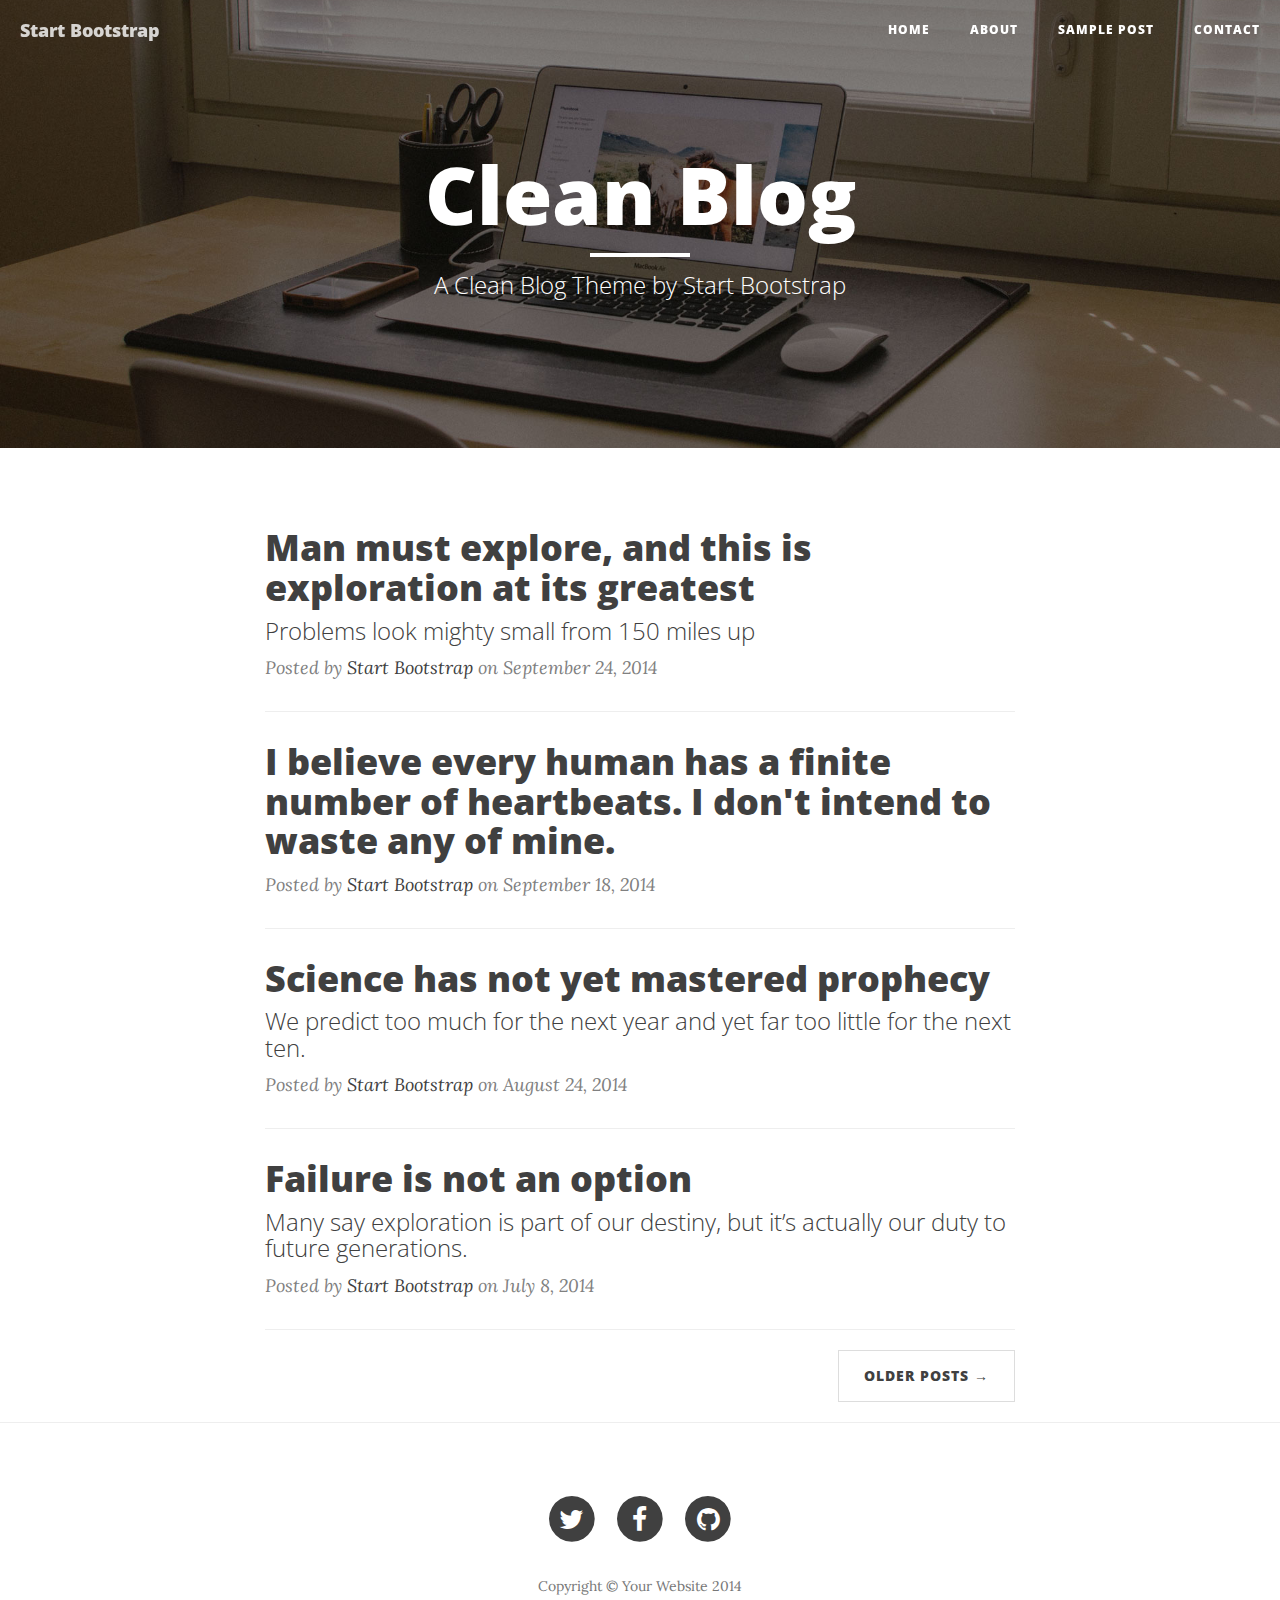
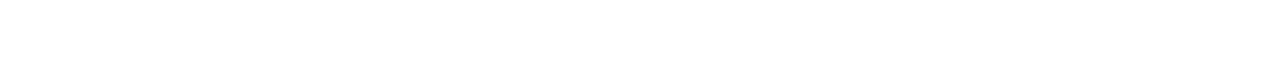
<file: Instasite/Instasite/startbootstrap-clean-blog-1.0.3/index.html>
<!DOCTYPE html>
<html lang="en">

<head>

    <meta charset="utf-8">
    <meta http-equiv="X-UA-Compatible" content="IE=edge">
    <meta name="viewport" content="width=device-width, initial-scale=1">
    <meta name="description" content="">
    <meta name="author" content="">

    <title>Clean Blog</title>

    <!-- Bootstrap Core CSS -->
    <link href="css/bootstrap.min.css" rel="stylesheet">

    <!-- Custom CSS -->
    <link href="css/clean-blog.min.css" rel="stylesheet">

    <!-- Custom Fonts -->
    <link href="http://maxcdn.bootstrapcdn.com/font-awesome/4.1.0/css/font-awesome.min.css" rel="stylesheet" type="text/css">
    <link href='http://fonts.googleapis.com/css?family=Lora:400,700,400italic,700italic' rel='stylesheet' type='text/css'>
    <link href='http://fonts.googleapis.com/css?family=Open+Sans:300italic,400italic,600italic,700italic,800italic,400,300,600,700,800' rel='stylesheet' type='text/css'>

    <!-- HTML5 Shim and Respond.js IE8 support of HTML5 elements and media queries -->
    <!-- WARNING: Respond.js doesn't work if you view the page via file:// -->
    <!--[if lt IE 9]>
        <script src="https://oss.maxcdn.com/libs/html5shiv/3.7.0/html5shiv.js"></script>
        <script src="https://oss.maxcdn.com/libs/respond.js/1.4.2/respond.min.js"></script>
    <![endif]-->

</head>

<body>

    <!-- Navigation -->
    <nav class="navbar navbar-default navbar-custom navbar-fixed-top">
        <div class="container-fluid">
            <!-- Brand and toggle get grouped for better mobile display -->
            <div class="navbar-header page-scroll">
                <button type="button" class="navbar-toggle" data-toggle="collapse" data-target="#bs-example-navbar-collapse-1">
                    <span class="sr-only">Toggle navigation</span>
                    <span class="icon-bar"></span>
                    <span class="icon-bar"></span>
                    <span class="icon-bar"></span>
                </button>
                <a class="navbar-brand" href="index.html">Start Bootstrap</a>
            </div>

            <!-- Collect the nav links, forms, and other content for toggling -->
            <div class="collapse navbar-collapse" id="bs-example-navbar-collapse-1">
                <ul class="nav navbar-nav navbar-right">
                    <li>
                        <a href="index.html">Home</a>
                    </li>
                    <li>
                        <a href="about.html">About</a>
                    </li>
                    <li>
                        <a href="post.html">Sample Post</a>
                    </li>
                    <li>
                        <a href="contact.html">Contact</a>
                    </li>
                </ul>
            </div>
            <!-- /.navbar-collapse -->
        </div>
        <!-- /.container -->
    </nav>

    <!-- Page Header -->
    <!-- Set your background image for this header on the line below. -->
    <header class="intro-header" style="background-image: url('img/home-bg.jpg')">
        <div class="container">
            <div class="row">
                <div class="col-lg-8 col-lg-offset-2 col-md-10 col-md-offset-1">
                    <div class="site-heading">
                        <h1>Clean Blog</h1>
                        <hr class="small">
                        <span class="subheading">A Clean Blog Theme by Start Bootstrap</span>
                    </div>
                </div>
            </div>
        </div>
    </header>

    <!-- Main Content -->
    <div class="container">
        <div class="row">
            <div class="col-lg-8 col-lg-offset-2 col-md-10 col-md-offset-1">
                <div class="post-preview">
                    <a href="post.html">
                        <h2 class="post-title">
                            Man must explore, and this is exploration at its greatest
                        </h2>
                        <h3 class="post-subtitle">
                            Problems look mighty small from 150 miles up
                        </h3>
                    </a>
                    <p class="post-meta">Posted by <a href="#">Start Bootstrap</a> on September 24, 2014</p>
                </div>
                <hr>
                <div class="post-preview">
                    <a href="post.html">
                        <h2 class="post-title">
                            I believe every human has a finite number of heartbeats. I don't intend to waste any of mine.
                        </h2>
                    </a>
                    <p class="post-meta">Posted by <a href="#">Start Bootstrap</a> on September 18, 2014</p>
                </div>
                <hr>
                <div class="post-preview">
                    <a href="post.html">
                        <h2 class="post-title">
                            Science has not yet mastered prophecy
                        </h2>
                        <h3 class="post-subtitle">
                            We predict too much for the next year and yet far too little for the next ten.
                        </h3>
                    </a>
                    <p class="post-meta">Posted by <a href="#">Start Bootstrap</a> on August 24, 2014</p>
                </div>
                <hr>
                <div class="post-preview">
                    <a href="post.html">
                        <h2 class="post-title">
                            Failure is not an option
                        </h2>
                        <h3 class="post-subtitle">
                            Many say exploration is part of our destiny, but it’s actually our duty to future generations.
                        </h3>
                    </a>
                    <p class="post-meta">Posted by <a href="#">Start Bootstrap</a> on July 8, 2014</p>
                </div>
                <hr>
                <!-- Pager -->
                <ul class="pager">
                    <li class="next">
                        <a href="#">Older Posts &rarr;</a>
                    </li>
                </ul>
            </div>
        </div>
    </div>

    <hr>

    <!-- Footer -->
    <footer>
        <div class="container">
            <div class="row">
                <div class="col-lg-8 col-lg-offset-2 col-md-10 col-md-offset-1">
                    <ul class="list-inline text-center">
                        <li>
                            <a href="#">
                                <span class="fa-stack fa-lg">
                                    <i class="fa fa-circle fa-stack-2x"></i>
                                    <i class="fa fa-twitter fa-stack-1x fa-inverse"></i>
                                </span>
                            </a>
                        </li>
                        <li>
                            <a href="#">
                                <span class="fa-stack fa-lg">
                                    <i class="fa fa-circle fa-stack-2x"></i>
                                    <i class="fa fa-facebook fa-stack-1x fa-inverse"></i>
                                </span>
                            </a>
                        </li>
                        <li>
                            <a href="#">
                                <span class="fa-stack fa-lg">
                                    <i class="fa fa-circle fa-stack-2x"></i>
                                    <i class="fa fa-github fa-stack-1x fa-inverse"></i>
                                </span>
                            </a>
                        </li>
                    </ul>
                    <p class="copyright text-muted">Copyright &copy; Your Website 2014</p>
                </div>
            </div>
        </div>
    </footer>

    <!-- jQuery -->
    <script src="js/jquery.js"></script>

    <!-- Bootstrap Core JavaScript -->
    <script src="js/bootstrap.min.js"></script>

    <!-- Custom Theme JavaScript -->
    <script src="js/clean-blog.min.js"></script>

</body>

</html>
</file>
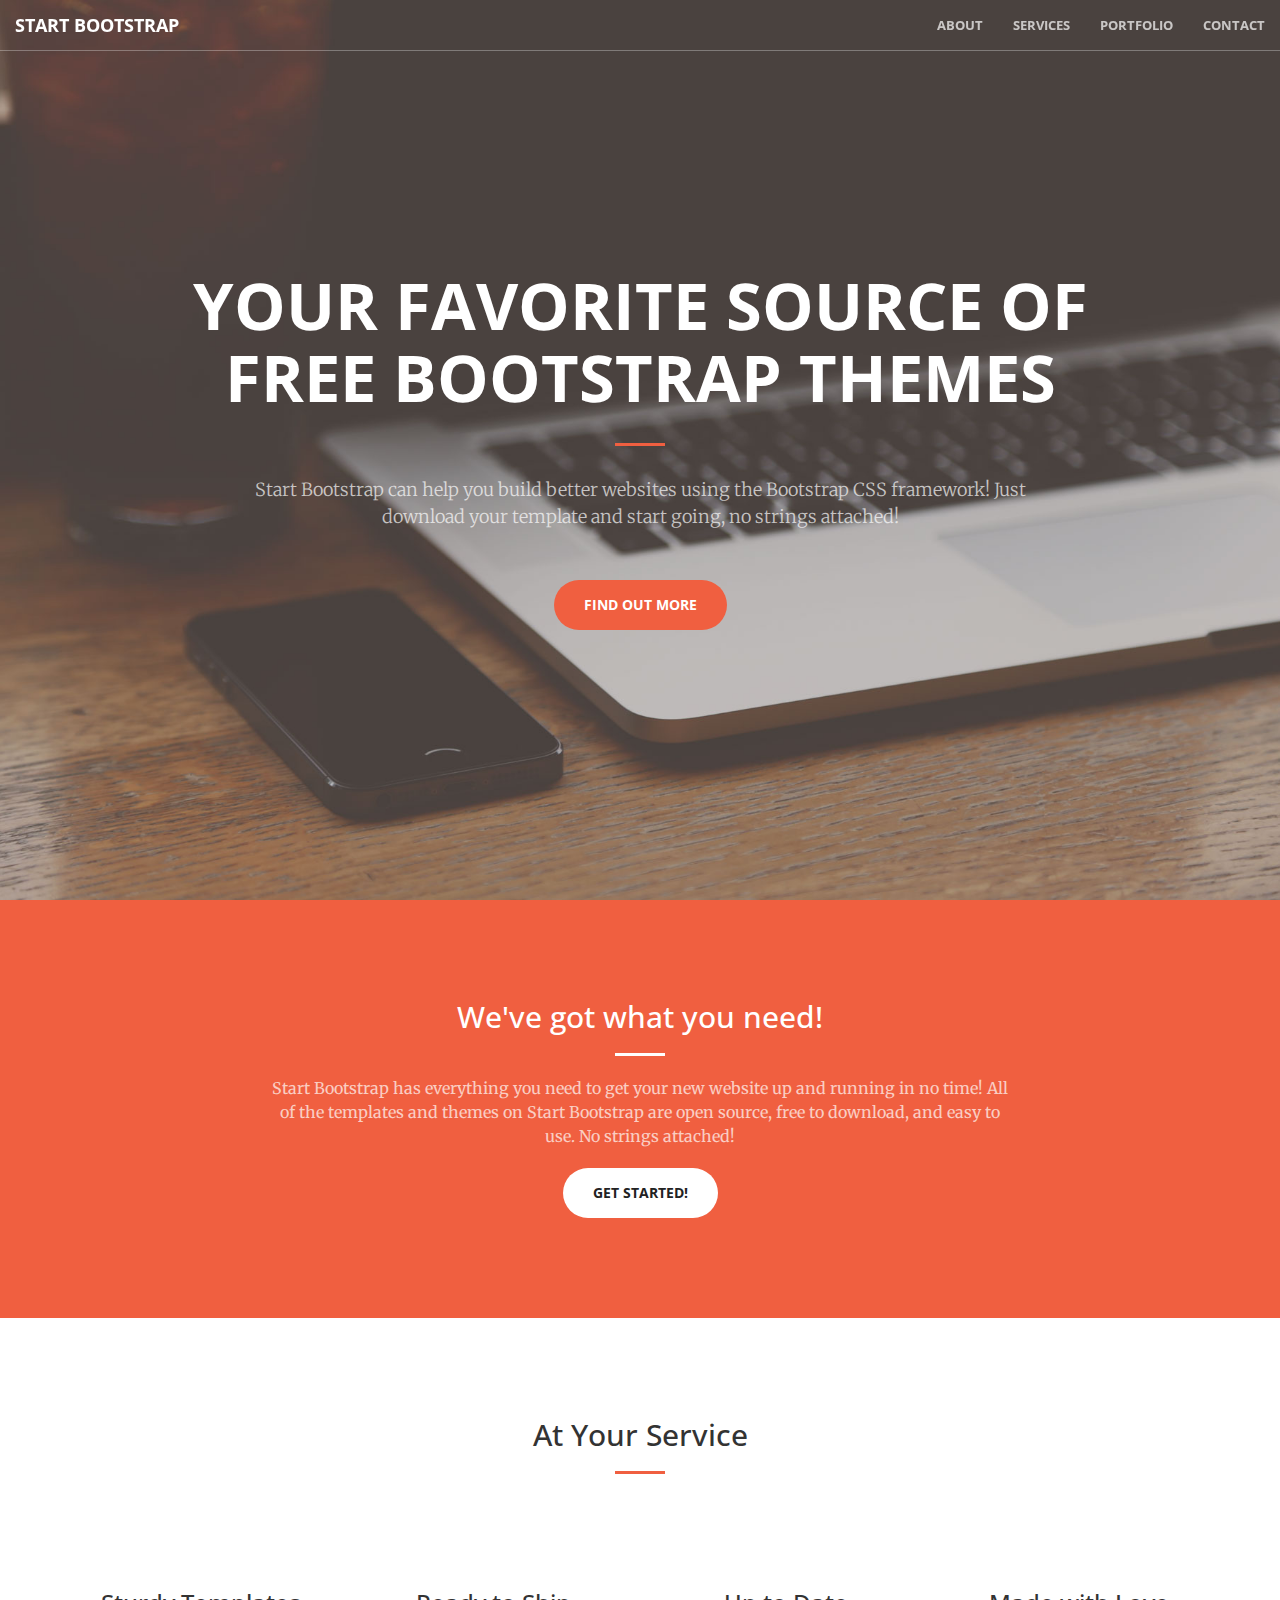
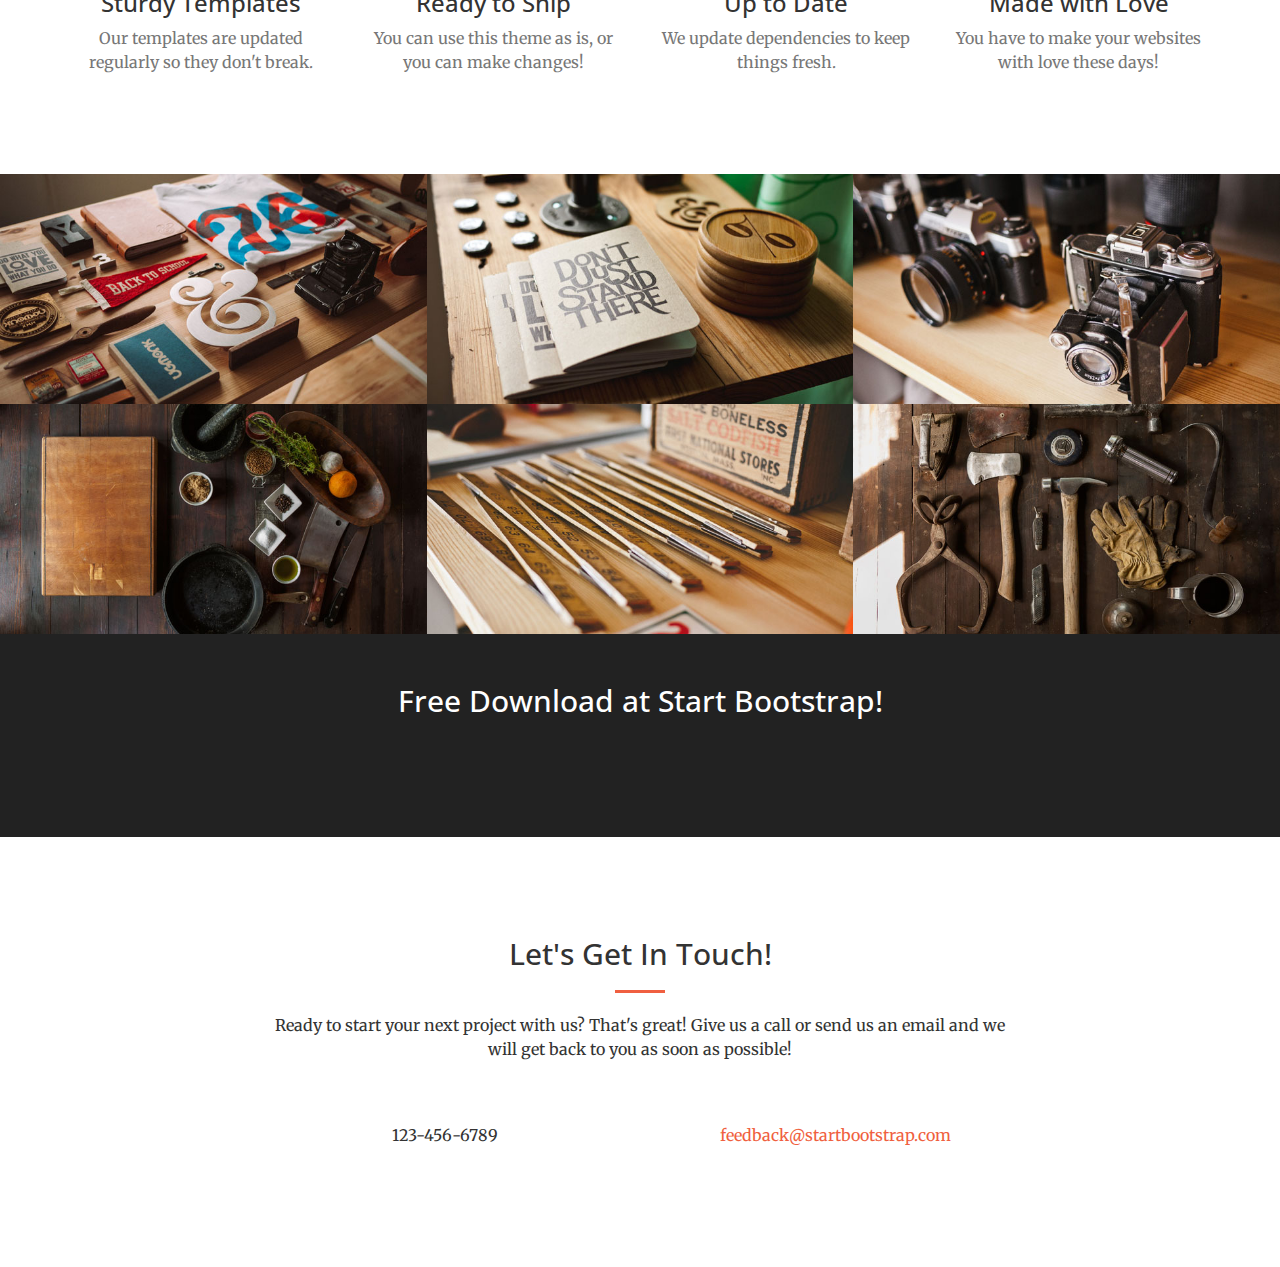
<file: Instasite/Instasite/startbootstrap-creative-1.0.1/index.html>
<!DOCTYPE html>
<html lang="en">

<head>

    <meta charset="utf-8">
    <meta http-equiv="X-UA-Compatible" content="IE=edge">
    <meta name="viewport" content="width=device-width, initial-scale=1">
    <meta name="description" content="">
    <meta name="author" content="">

    <title>Creative - Start Bootstrap Theme</title>

    <!-- Bootstrap Core CSS -->
    <link rel="stylesheet" href="css/bootstrap.min.css" type="text/css">

    <!-- Custom Fonts -->
    <link href='http://fonts.googleapis.com/css?family=Open+Sans:300italic,400italic,600italic,700italic,800italic,400,300,600,700,800' rel='stylesheet' type='text/css'>
    <link href='http://fonts.googleapis.com/css?family=Merriweather:400,300,300italic,400italic,700,700italic,900,900italic' rel='stylesheet' type='text/css'>
    <link rel="stylesheet" href="font-awesome/css/font-awesome.min.css" type="text/css">

    <!-- Plugin CSS -->
    <link rel="stylesheet" href="css/animate.min.css" type="text/css">

    <!-- Custom CSS -->
    <link rel="stylesheet" href="css/creative.css" type="text/css">

    <!-- HTML5 Shim and Respond.js IE8 support of HTML5 elements and media queries -->
    <!-- WARNING: Respond.js doesn't work if you view the page via file:// -->
    <!--[if lt IE 9]>
        <script src="https://oss.maxcdn.com/libs/html5shiv/3.7.0/html5shiv.js"></script>
        <script src="https://oss.maxcdn.com/libs/respond.js/1.4.2/respond.min.js"></script>
    <![endif]-->

</head>

<body id="page-top">

    <nav id="mainNav" class="navbar navbar-default navbar-fixed-top">
        <div class="container-fluid">
            <!-- Brand and toggle get grouped for better mobile display -->
            <div class="navbar-header">
                <button type="button" class="navbar-toggle collapsed" data-toggle="collapse" data-target="#bs-example-navbar-collapse-1">
                    <span class="sr-only">Toggle navigation</span>
                    <span class="icon-bar"></span>
                    <span class="icon-bar"></span>
                    <span class="icon-bar"></span>
                </button>
                <a class="navbar-brand page-scroll" href="#page-top">Start Bootstrap</a>
            </div>

            <!-- Collect the nav links, forms, and other content for toggling -->
            <div class="collapse navbar-collapse" id="bs-example-navbar-collapse-1">
                <ul class="nav navbar-nav navbar-right">
                    <li>
                        <a class="page-scroll" href="#about">About</a>
                    </li>
                    <li>
                        <a class="page-scroll" href="#services">Services</a>
                    </li>
                    <li>
                        <a class="page-scroll" href="#portfolio">Portfolio</a>
                    </li>
                    <li>
                        <a class="page-scroll" href="#contact">Contact</a>
                    </li>
                </ul>
            </div>
            <!-- /.navbar-collapse -->
        </div>
        <!-- /.container-fluid -->
    </nav>

    <header>
        <div class="header-content">
            <div class="header-content-inner">
                <h1>Your Favorite Source of Free Bootstrap Themes</h1>
                <hr>
                <p>Start Bootstrap can help you build better websites using the Bootstrap CSS framework! Just download your template and start going, no strings attached!</p>
                <a href="#about" class="btn btn-primary btn-xl page-scroll">Find Out More</a>
            </div>
        </div>
    </header>

    <section class="bg-primary" id="about">
        <div class="container">
            <div class="row">
                <div class="col-lg-8 col-lg-offset-2 text-center">
                    <h2 class="section-heading">We've got what you need!</h2>
                    <hr class="light">
                    <p class="text-faded">Start Bootstrap has everything you need to get your new website up and running in no time! All of the templates and themes on Start Bootstrap are open source, free to download, and easy to use. No strings attached!</p>
                    <a href="#" class="btn btn-default btn-xl">Get Started!</a>
                </div>
            </div>
        </div>
    </section>

    <section id="services">
        <div class="container">
            <div class="row">
                <div class="col-lg-12 text-center">
                    <h2 class="section-heading">At Your Service</h2>
                    <hr class="primary">
                </div>
            </div>
        </div>
        <div class="container">
            <div class="row">
                <div class="col-lg-3 col-md-6 text-center">
                    <div class="service-box">
                        <i class="fa fa-4x fa-diamond wow bounceIn text-primary"></i>
                        <h3>Sturdy Templates</h3>
                        <p class="text-muted">Our templates are updated regularly so they don't break.</p>
                    </div>
                </div>
                <div class="col-lg-3 col-md-6 text-center">
                    <div class="service-box">
                        <i class="fa fa-4x fa-paper-plane wow bounceIn text-primary" data-wow-delay=".1s"></i>
                        <h3>Ready to Ship</h3>
                        <p class="text-muted">You can use this theme as is, or you can make changes!</p>
                    </div>
                </div>
                <div class="col-lg-3 col-md-6 text-center">
                    <div class="service-box">
                        <i class="fa fa-4x fa-newspaper-o wow bounceIn text-primary" data-wow-delay=".2s"></i>
                        <h3>Up to Date</h3>
                        <p class="text-muted">We update dependencies to keep things fresh.</p>
                    </div>
                </div>
                <div class="col-lg-3 col-md-6 text-center">
                    <div class="service-box">
                        <i class="fa fa-4x fa-heart wow bounceIn text-primary" data-wow-delay=".3s"></i>
                        <h3>Made with Love</h3>
                        <p class="text-muted">You have to make your websites with love these days!</p>
                    </div>
                </div>
            </div>
        </div>
    </section>

    <section class="no-padding" id="portfolio">
        <div class="container-fluid">
            <div class="row no-gutter">
                <div class="col-lg-4 col-sm-6">
                    <a href="#" class="portfolio-box">
                        <img src="img/portfolio/1.jpg" class="img-responsive" alt="">
                        <div class="portfolio-box-caption">
                            <div class="portfolio-box-caption-content">
                                <div class="project-category text-faded">
                                    Category
                                </div>
                                <div class="project-name">
                                    Project Name
                                </div>
                            </div>
                        </div>
                    </a>
                </div>
                <div class="col-lg-4 col-sm-6">
                    <a href="#" class="portfolio-box">
                        <img src="img/portfolio/2.jpg" class="img-responsive" alt="">
                        <div class="portfolio-box-caption">
                            <div class="portfolio-box-caption-content">
                                <div class="project-category text-faded">
                                    Category
                                </div>
                                <div class="project-name">
                                    Project Name
                                </div>
                            </div>
                        </div>
                    </a>
                </div>
                <div class="col-lg-4 col-sm-6">
                    <a href="#" class="portfolio-box">
                        <img src="img/portfolio/3.jpg" class="img-responsive" alt="">
                        <div class="portfolio-box-caption">
                            <div class="portfolio-box-caption-content">
                                <div class="project-category text-faded">
                                    Category
                                </div>
                                <div class="project-name">
                                    Project Name
                                </div>
                            </div>
                        </div>
                    </a>
                </div>
                <div class="col-lg-4 col-sm-6">
                    <a href="#" class="portfolio-box">
                        <img src="img/portfolio/4.jpg" class="img-responsive" alt="">
                        <div class="portfolio-box-caption">
                            <div class="portfolio-box-caption-content">
                                <div class="project-category text-faded">
                                    Category
                                </div>
                                <div class="project-name">
                                    Project Name
                                </div>
                            </div>
                        </div>
                    </a>
                </div>
                <div class="col-lg-4 col-sm-6">
                    <a href="#" class="portfolio-box">
                        <img src="img/portfolio/5.jpg" class="img-responsive" alt="">
                        <div class="portfolio-box-caption">
                            <div class="portfolio-box-caption-content">
                                <div class="project-category text-faded">
                                    Category
                                </div>
                                <div class="project-name">
                                    Project Name
                                </div>
                            </div>
                        </div>
                    </a>
                </div>
                <div class="col-lg-4 col-sm-6">
                    <a href="#" class="portfolio-box">
                        <img src="img/portfolio/6.jpg" class="img-responsive" alt="">
                        <div class="portfolio-box-caption">
                            <div class="portfolio-box-caption-content">
                                <div class="project-category text-faded">
                                    Category
                                </div>
                                <div class="project-name">
                                    Project Name
                                </div>
                            </div>
                        </div>
                    </a>
                </div>
            </div>
        </div>
    </section>

    <aside class="bg-dark">
        <div class="container text-center">
            <div class="call-to-action">
                <h2>Free Download at Start Bootstrap!</h2>
                <a href="#" class="btn btn-default btn-xl wow tada">Download Now!</a>
            </div>
        </div>
    </aside>

    <section id="contact">
        <div class="container">
            <div class="row">
                <div class="col-lg-8 col-lg-offset-2 text-center">
                    <h2 class="section-heading">Let's Get In Touch!</h2>
                    <hr class="primary">
                    <p>Ready to start your next project with us? That's great! Give us a call or send us an email and we will get back to you as soon as possible!</p>
                </div>
                <div class="col-lg-4 col-lg-offset-2 text-center">
                    <i class="fa fa-phone fa-3x wow bounceIn"></i>
                    <p>123-456-6789</p>
                </div>
                <div class="col-lg-4 text-center">
                    <i class="fa fa-envelope-o fa-3x wow bounceIn" data-wow-delay=".1s"></i>
                    <p><a href="mailto:your-email@your-domain.com">feedback@startbootstrap.com</a></p>
                </div>
            </div>
        </div>
    </section>

    <!-- jQuery -->
    <script src="js/jquery.js"></script>

    <!-- Bootstrap Core JavaScript -->
    <script src="js/bootstrap.min.js"></script>

    <!-- Plugin JavaScript -->
    <script src="js/jquery.easing.min.js"></script>
    <script src="js/jquery.fittext.js"></script>
    <script src="js/wow.min.js"></script>

    <!-- Custom Theme JavaScript -->
    <script src="js/creative.js"></script>

</body>

</html>
</file>
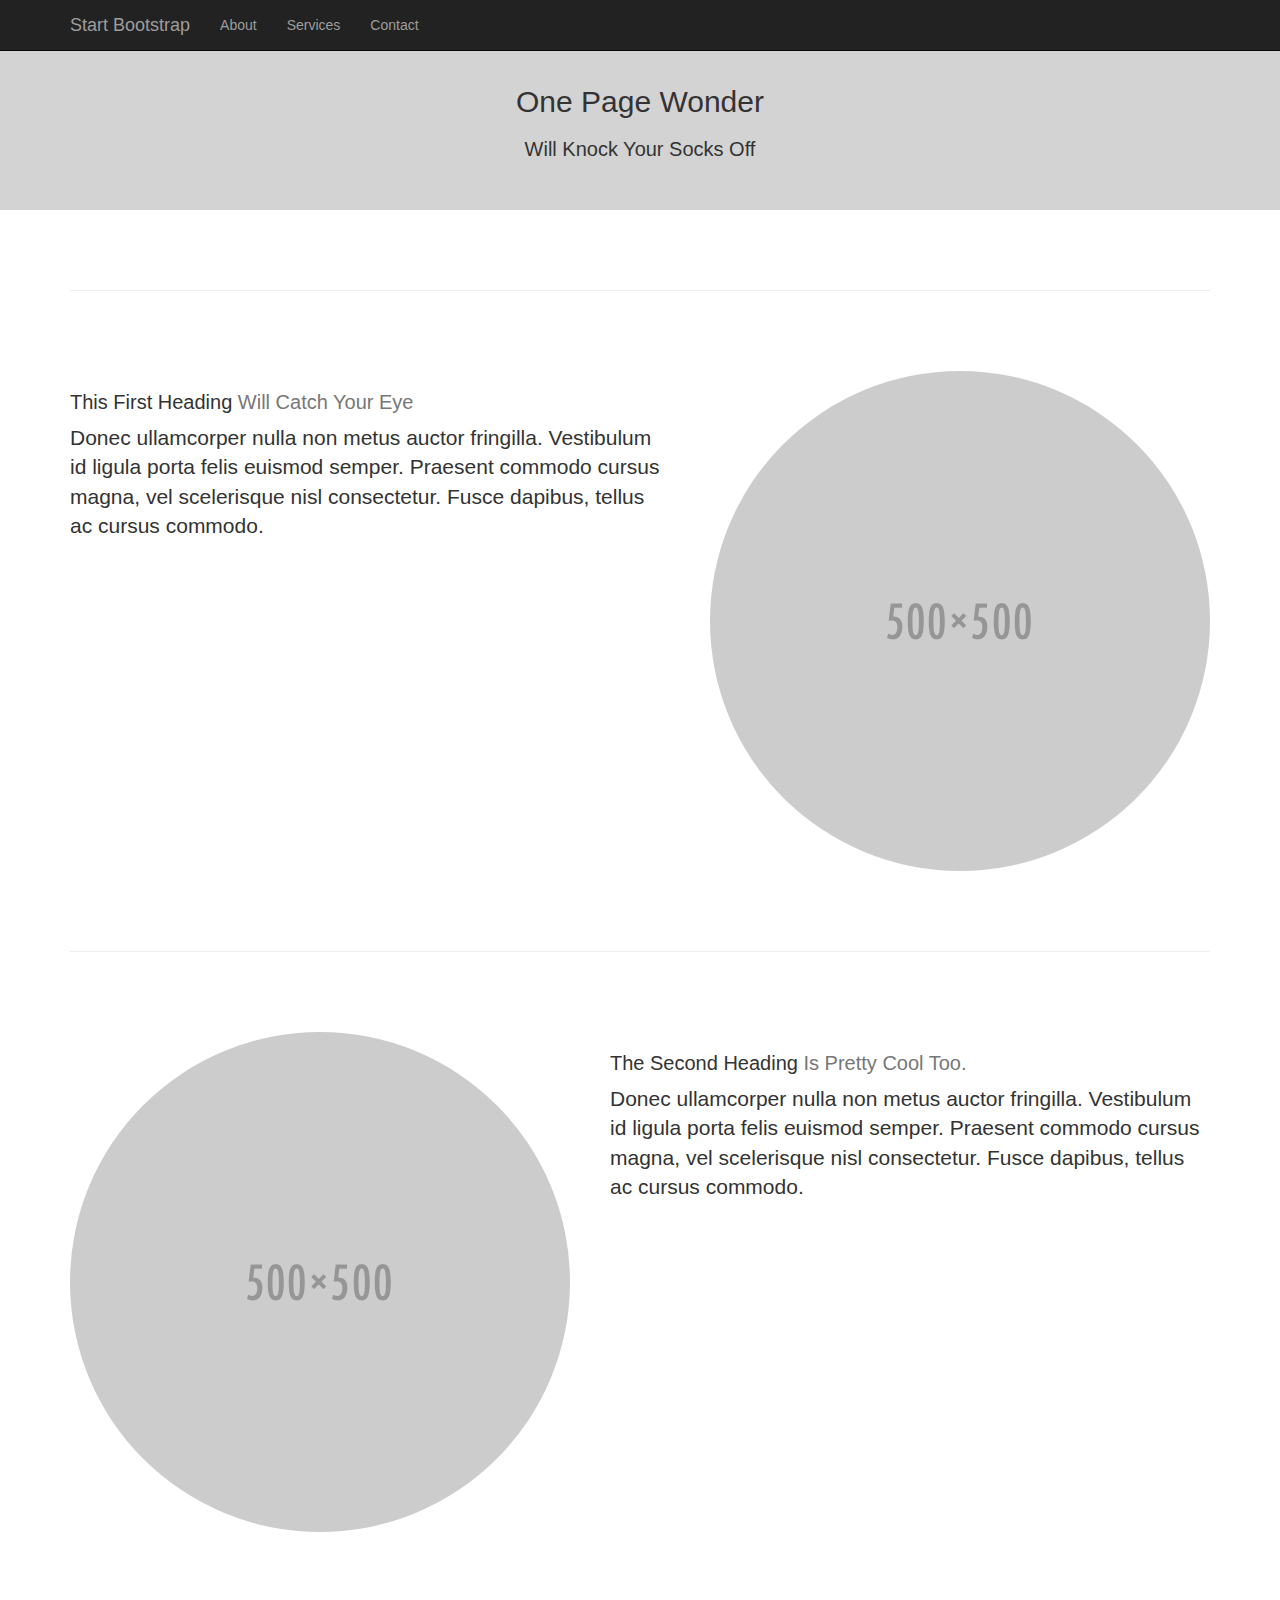
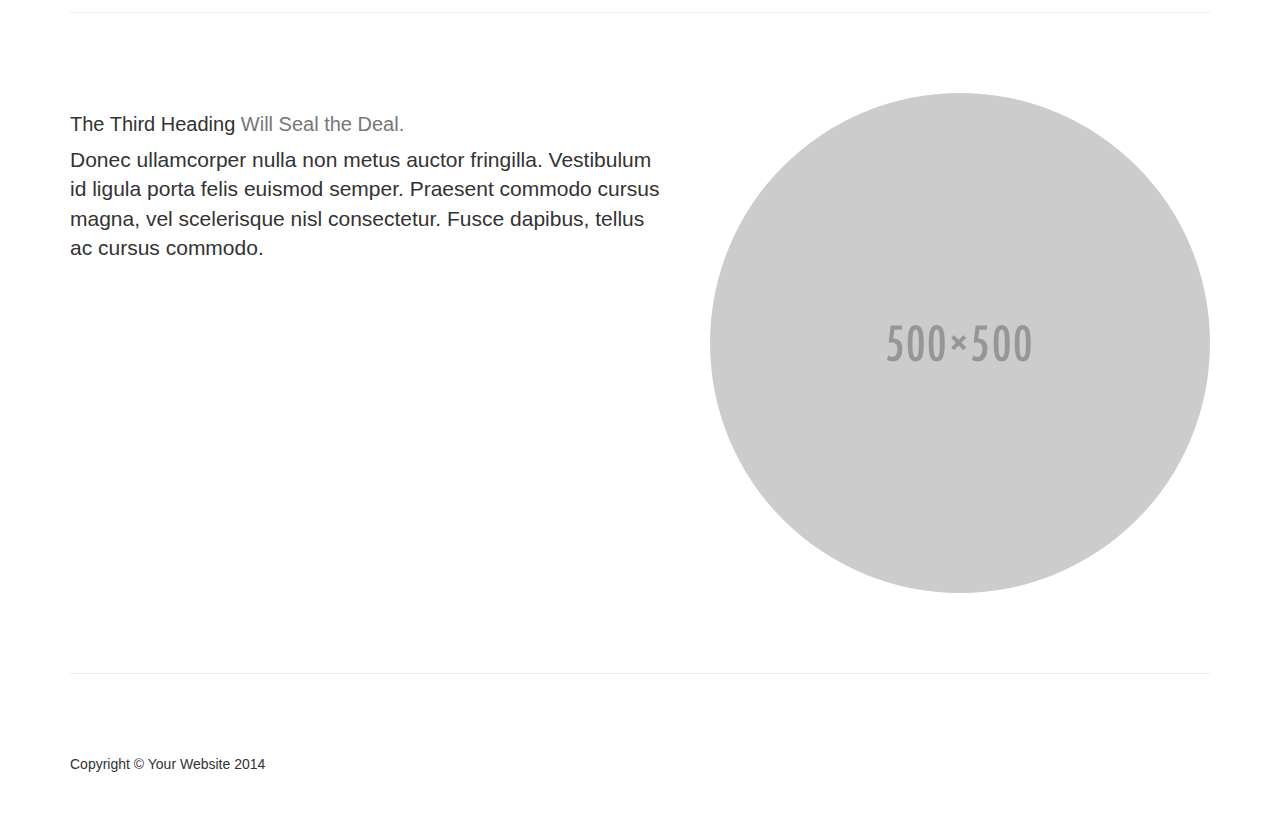
<file: Instasite/Instasite/startbootstrap-one-page-wonder-1.0.3/index.html>
<!DOCTYPE html>
<html lang="en">

<head>

    <meta charset="utf-8">
    <meta http-equiv="X-UA-Compatible" content="IE=edge">
    <meta name="viewport" content="width=device-width, initial-scale=1">
    <meta name="description" content="">
    <meta name="author" content="">

    <title>One Page Wonder - Start Bootstrap Template</title>

    <!-- Bootstrap Core CSS -->
    <link href="css/bootstrap.min.css" rel="stylesheet">

    <!-- Custom CSS -->
    <link href="css/one-page-wonder.css" rel="stylesheet">

    <!-- HTML5 Shim and Respond.js IE8 support of HTML5 elements and media queries -->
    <!-- WARNING: Respond.js doesn't work if you view the page via file:// -->
    <!--[if lt IE 9]>
        <script src="https://oss.maxcdn.com/libs/html5shiv/3.7.0/html5shiv.js"></script>
        <script src="https://oss.maxcdn.com/libs/respond.js/1.4.2/respond.min.js"></script>
    <![endif]-->

</head>

<body>

    <!-- Navigation -->
    <nav class="navbar navbar-inverse navbar-fixed-top" role="navigation">
        <div class="container">
            <!-- Brand and toggle get grouped for better mobile display -->
            <div class="navbar-header">
                <button type="button" class="navbar-toggle" data-toggle="collapse" data-target="#bs-example-navbar-collapse-1">
                    <span class="sr-only">Toggle navigation</span>
                    <span class="icon-bar"></span>
                    <span class="icon-bar"></span>
                    <span class="icon-bar"></span>
                </button>
                <a class="navbar-brand" href="#">Start Bootstrap</a>
            </div>
            <!-- Collect the nav links, forms, and other content for toggling -->
            <div class="collapse navbar-collapse" id="bs-example-navbar-collapse-1">
                <ul class="nav navbar-nav">
                    <li>
                        <a href="#about">About</a>
                    </li>
                    <li>
                        <a href="#services">Services</a>
                    </li>
                    <li>
                        <a href="#contact">Contact</a>
                    </li>
                </ul>
            </div>
            <!-- /.navbar-collapse -->
        </div>
        <!-- /.container -->
    </nav>

    <!-- Full Width Image Header -->
    <header class="header-image">
        <div class="headline">
            <div class="container">
                <h1>One Page Wonder</h1>
                <h2>Will Knock Your Socks Off</h2>
            </div>
        </div>
    </header>

    <!-- Page Content -->
    <div class="container">

        <hr class="featurette-divider">

        <!-- First Featurette -->
        <div class="featurette" id="about">
            <img class="featurette-image img-circle img-responsive pull-right" src="img/placeholder.png">
            <h2 class="featurette-heading">This First Heading
                <span class="text-muted">Will Catch Your Eye</span>
            </h2>
            <p class="lead">Donec ullamcorper nulla non metus auctor fringilla. Vestibulum id ligula porta felis euismod semper. Praesent commodo cursus magna, vel scelerisque nisl consectetur. Fusce dapibus, tellus ac cursus commodo.</p>
        </div>

        <hr class="featurette-divider">

        <!-- Second Featurette -->
        <div class="featurette" id="services">
            <img class="featurette-image img-circle img-responsive pull-left" src="img/placeholder.png">
            <h2 class="featurette-heading">The Second Heading
                <span class="text-muted">Is Pretty Cool Too.</span>
            </h2>
            <p class="lead">Donec ullamcorper nulla non metus auctor fringilla. Vestibulum id ligula porta felis euismod semper. Praesent commodo cursus magna, vel scelerisque nisl consectetur. Fusce dapibus, tellus ac cursus commodo.</p>
        </div>

        <hr class="featurette-divider">

        <!-- Third Featurette -->
        <div class="featurette" id="contact">
            <img class="featurette-image img-circle img-responsive pull-right" src="img/placeholder.png">
            <h2 class="featurette-heading">The Third Heading
                <span class="text-muted">Will Seal the Deal.</span>
            </h2>
            <p class="lead">Donec ullamcorper nulla non metus auctor fringilla. Vestibulum id ligula porta felis euismod semper. Praesent commodo cursus magna, vel scelerisque nisl consectetur. Fusce dapibus, tellus ac cursus commodo.</p>
        </div>

        <hr class="featurette-divider">

        <!-- Footer -->
        <footer>
            <div class="row">
                <div class="col-lg-12">
                    <p>Copyright &copy; Your Website 2014</p>
                </div>
            </div>
        </footer>

    </div>
    <!-- /.container -->

    <!-- jQuery -->
    <script src="js/jquery.js"></script>

    <!-- Bootstrap Core JavaScript -->
    <script src="js/bootstrap.min.js"></script>

</body>

</html>
</file>
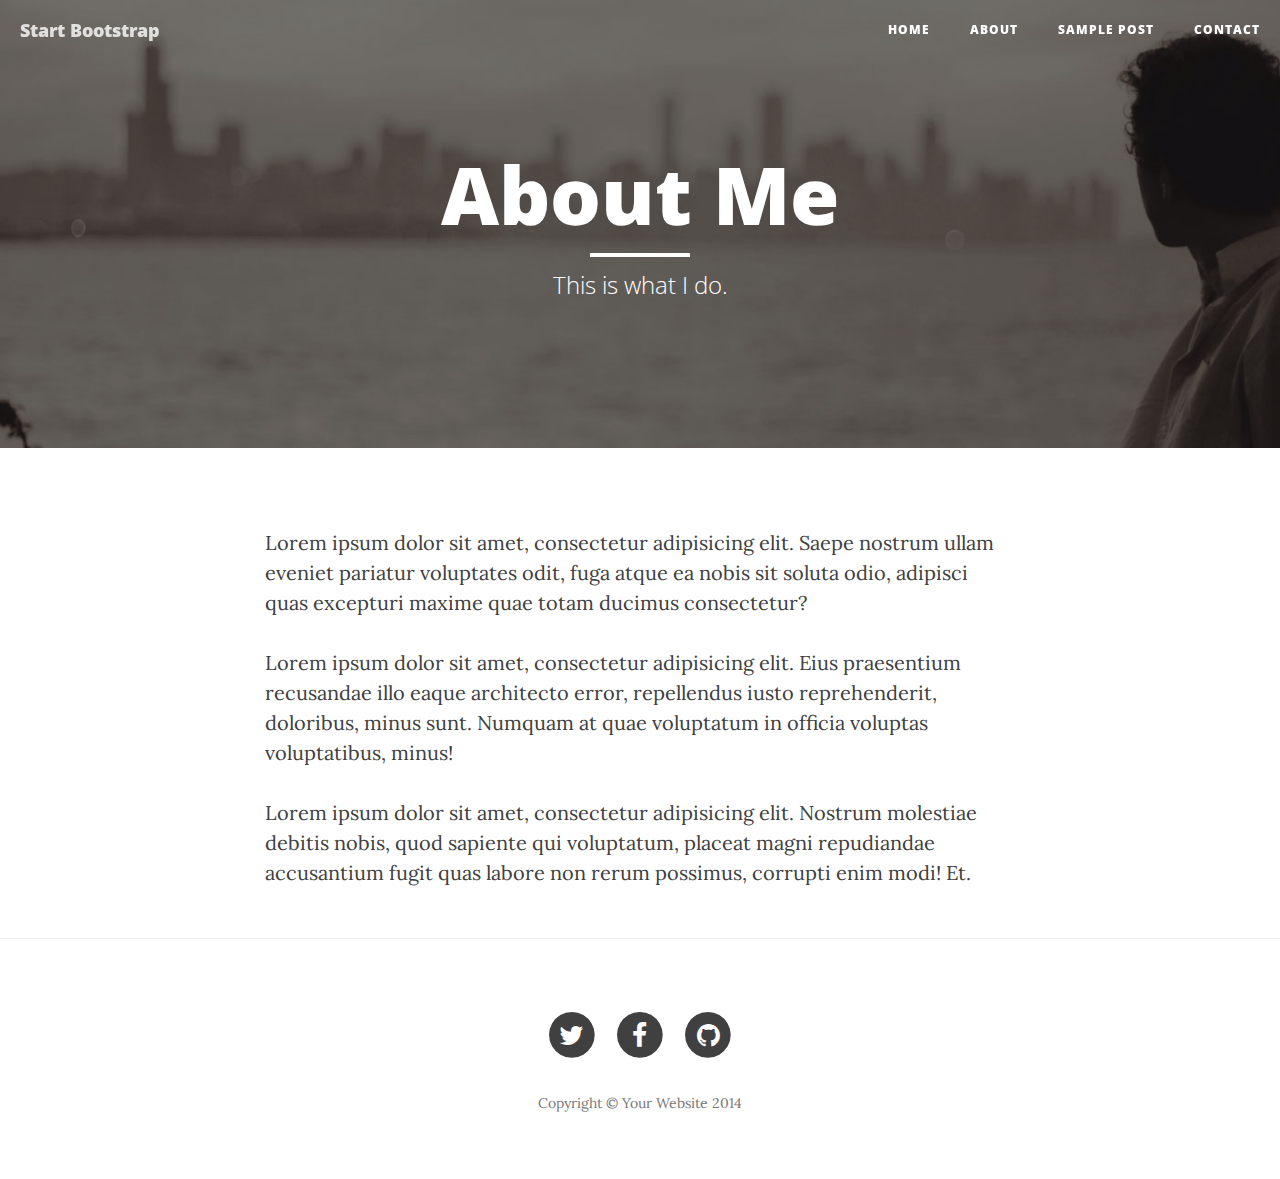
<file: Instasite/Instasite/startbootstrap-clean-blog-1.0.3/about.html>
<!DOCTYPE html>
<html lang="en">

<head>

    <meta charset="utf-8">
    <meta http-equiv="X-UA-Compatible" content="IE=edge">
    <meta name="viewport" content="width=device-width, initial-scale=1">
    <meta name="description" content="">
    <meta name="author" content="">

    <title>Clean Blog - About</title>

    <!-- Bootstrap Core CSS -->
    <link href="css/bootstrap.min.css" rel="stylesheet">

    <!-- Custom CSS -->
    <link href="css/clean-blog.min.css" rel="stylesheet">

    <!-- Custom Fonts -->
    <link href="http://maxcdn.bootstrapcdn.com/font-awesome/4.1.0/css/font-awesome.min.css" rel="stylesheet" type="text/css">
    <link href='http://fonts.googleapis.com/css?family=Lora:400,700,400italic,700italic' rel='stylesheet' type='text/css'>
    <link href='http://fonts.googleapis.com/css?family=Open+Sans:300italic,400italic,600italic,700italic,800italic,400,300,600,700,800' rel='stylesheet' type='text/css'>

    <!-- HTML5 Shim and Respond.js IE8 support of HTML5 elements and media queries -->
    <!-- WARNING: Respond.js doesn't work if you view the page via file:// -->
    <!--[if lt IE 9]>
        <script src="https://oss.maxcdn.com/libs/html5shiv/3.7.0/html5shiv.js"></script>
        <script src="https://oss.maxcdn.com/libs/respond.js/1.4.2/respond.min.js"></script>
    <![endif]-->

</head>

<body>

    <!-- Navigation -->
    <nav class="navbar navbar-default navbar-custom navbar-fixed-top">
        <div class="container-fluid">
            <!-- Brand and toggle get grouped for better mobile display -->
            <div class="navbar-header page-scroll">
                <button type="button" class="navbar-toggle" data-toggle="collapse" data-target="#bs-example-navbar-collapse-1">
                    <span class="sr-only">Toggle navigation</span>
                    <span class="icon-bar"></span>
                    <span class="icon-bar"></span>
                    <span class="icon-bar"></span>
                </button>
                <a class="navbar-brand" href="index.html">Start Bootstrap</a>
            </div>

            <!-- Collect the nav links, forms, and other content for toggling -->
            <div class="collapse navbar-collapse" id="bs-example-navbar-collapse-1">
                <ul class="nav navbar-nav navbar-right">
                    <li>
                        <a href="index.html">Home</a>
                    </li>
                    <li>
                        <a href="about.html">About</a>
                    </li>
                    <li>
                        <a href="post.html">Sample Post</a>
                    </li>
                    <li>
                        <a href="contact.html">Contact</a>
                    </li>
                </ul>
            </div>
            <!-- /.navbar-collapse -->
        </div>
        <!-- /.container -->
    </nav>

    <!-- Page Header -->
    <!-- Set your background image for this header on the line below. -->
    <header class="intro-header" style="background-image: url('img/about-bg.jpg')">
        <div class="container">
            <div class="row">
                <div class="col-lg-8 col-lg-offset-2 col-md-10 col-md-offset-1">
                    <div class="page-heading">
                        <h1>About Me</h1>
                        <hr class="small">
                        <span class="subheading">This is what I do.</span>
                    </div>
                </div>
            </div>
        </div>
    </header>

    <!-- Main Content -->
    <div class="container">
        <div class="row">
            <div class="col-lg-8 col-lg-offset-2 col-md-10 col-md-offset-1">
                <p>Lorem ipsum dolor sit amet, consectetur adipisicing elit. Saepe nostrum ullam eveniet pariatur voluptates odit, fuga atque ea nobis sit soluta odio, adipisci quas excepturi maxime quae totam ducimus consectetur?</p>
                <p>Lorem ipsum dolor sit amet, consectetur adipisicing elit. Eius praesentium recusandae illo eaque architecto error, repellendus iusto reprehenderit, doloribus, minus sunt. Numquam at quae voluptatum in officia voluptas voluptatibus, minus!</p>
                <p>Lorem ipsum dolor sit amet, consectetur adipisicing elit. Nostrum molestiae debitis nobis, quod sapiente qui voluptatum, placeat magni repudiandae accusantium fugit quas labore non rerum possimus, corrupti enim modi! Et.</p>
            </div>
        </div>
    </div>

    <hr>

    <!-- Footer -->
    <footer>
        <div class="container">
            <div class="row">
                <div class="col-lg-8 col-lg-offset-2 col-md-10 col-md-offset-1">
                    <ul class="list-inline text-center">
                        <li>
                            <a href="#">
                                <span class="fa-stack fa-lg">
                                    <i class="fa fa-circle fa-stack-2x"></i>
                                    <i class="fa fa-twitter fa-stack-1x fa-inverse"></i>
                                </span>
                            </a>
                        </li>
                        <li>
                            <a href="#">
                                <span class="fa-stack fa-lg">
                                    <i class="fa fa-circle fa-stack-2x"></i>
                                    <i class="fa fa-facebook fa-stack-1x fa-inverse"></i>
                                </span>
                            </a>
                        </li>
                        <li>
                            <a href="#">
                                <span class="fa-stack fa-lg">
                                    <i class="fa fa-circle fa-stack-2x"></i>
                                    <i class="fa fa-github fa-stack-1x fa-inverse"></i>
                                </span>
                            </a>
                        </li>
                    </ul>
                    <p class="copyright text-muted">Copyright &copy; Your Website 2014</p>
                </div>
            </div>
        </div>
    </footer>

    <!-- jQuery -->
    <script src="js/jquery.js"></script>

    <!-- Bootstrap Core JavaScript -->
    <script src="js/bootstrap.min.js"></script>

    <!-- Custom Theme JavaScript -->
    <script src="js/clean-blog.min.js"></script>

</body>

</html>
</file>
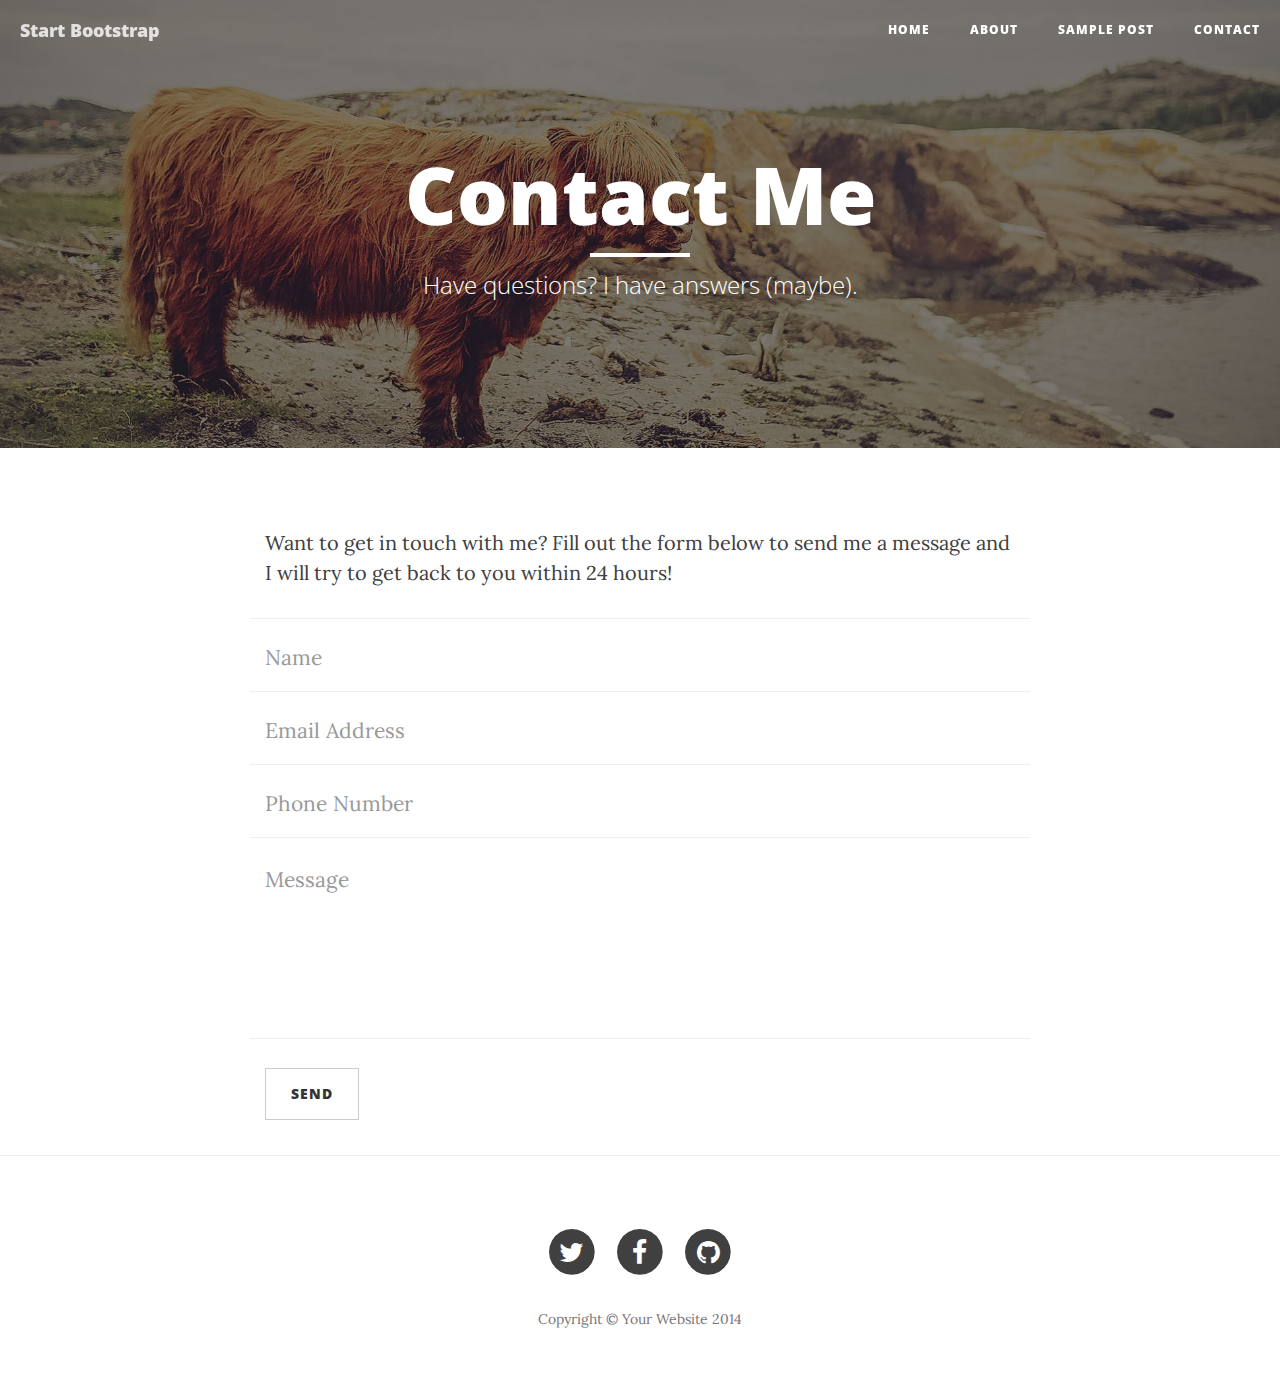
<file: Instasite/Instasite/startbootstrap-clean-blog-1.0.3/contact.html>
<!DOCTYPE html>
<html lang="en">

<head>

    <meta charset="utf-8">
    <meta http-equiv="X-UA-Compatible" content="IE=edge">
    <meta name="viewport" content="width=device-width, initial-scale=1">
    <meta name="description" content="">
    <meta name="author" content="">

    <title>Clean Blog - Contact</title>

    <!-- Bootstrap Core CSS -->
    <link href="css/bootstrap.min.css" rel="stylesheet">

    <!-- Custom CSS -->
    <link href="css/clean-blog.min.css" rel="stylesheet">

    <!-- Custom Fonts -->
    <link href="http://maxcdn.bootstrapcdn.com/font-awesome/4.1.0/css/font-awesome.min.css" rel="stylesheet" type="text/css">
    <link href='http://fonts.googleapis.com/css?family=Lora:400,700,400italic,700italic' rel='stylesheet' type='text/css'>
    <link href='http://fonts.googleapis.com/css?family=Open+Sans:300italic,400italic,600italic,700italic,800italic,400,300,600,700,800' rel='stylesheet' type='text/css'>

    <!-- HTML5 Shim and Respond.js IE8 support of HTML5 elements and media queries -->
    <!-- WARNING: Respond.js doesn't work if you view the page via file:// -->
    <!--[if lt IE 9]>
        <script src="https://oss.maxcdn.com/libs/html5shiv/3.7.0/html5shiv.js"></script>
        <script src="https://oss.maxcdn.com/libs/respond.js/1.4.2/respond.min.js"></script>
    <![endif]-->

</head>

<body>

    <!-- Navigation -->
    <nav class="navbar navbar-default navbar-custom navbar-fixed-top">
        <div class="container-fluid">
            <!-- Brand and toggle get grouped for better mobile display -->
            <div class="navbar-header page-scroll">
                <button type="button" class="navbar-toggle" data-toggle="collapse" data-target="#bs-example-navbar-collapse-1">
                    <span class="sr-only">Toggle navigation</span>
                    <span class="icon-bar"></span>
                    <span class="icon-bar"></span>
                    <span class="icon-bar"></span>
                </button>
                <a class="navbar-brand" href="index.html">Start Bootstrap</a>
            </div>

            <!-- Collect the nav links, forms, and other content for toggling -->
            <div class="collapse navbar-collapse" id="bs-example-navbar-collapse-1">
                <ul class="nav navbar-nav navbar-right">
                    <li>
                        <a href="index.html">Home</a>
                    </li>
                    <li>
                        <a href="about.html">About</a>
                    </li>
                    <li>
                        <a href="post.html">Sample Post</a>
                    </li>
                    <li>
                        <a href="contact.html">Contact</a>
                    </li>
                </ul>
            </div>
            <!-- /.navbar-collapse -->
        </div>
        <!-- /.container -->
    </nav>

    <!-- Page Header -->
    <!-- Set your background image for this header on the line below. -->
    <header class="intro-header" style="background-image: url('img/contact-bg.jpg')">
        <div class="container">
            <div class="row">
                <div class="col-lg-8 col-lg-offset-2 col-md-10 col-md-offset-1">
                    <div class="page-heading">
                        <h1>Contact Me</h1>
                        <hr class="small">
                        <span class="subheading">Have questions? I have answers (maybe).</span>
                    </div>
                </div>
            </div>
        </div>
    </header>

    <!-- Main Content -->
    <div class="container">
        <div class="row">
            <div class="col-lg-8 col-lg-offset-2 col-md-10 col-md-offset-1">
                <p>Want to get in touch with me? Fill out the form below to send me a message and I will try to get back to you within 24 hours!</p>
                <!-- Contact Form - Enter your email address on line 19 of the mail/contact_me.php file to make this form work. -->
                <!-- WARNING: Some web hosts do not allow emails to be sent through forms to common mail hosts like Gmail or Yahoo. It's recommended that you use a private domain email address! -->
                <!-- NOTE: To use the contact form, your site must be on a live web host with PHP! The form will not work locally! -->
                <form name="sentMessage" id="contactForm" novalidate>
                    <div class="row control-group">
                        <div class="form-group col-xs-12 floating-label-form-group controls">
                            <label>Name</label>
                            <input type="text" class="form-control" placeholder="Name" id="name" required data-validation-required-message="Please enter your name.">
                            <p class="help-block text-danger"></p>
                        </div>
                    </div>
                    <div class="row control-group">
                        <div class="form-group col-xs-12 floating-label-form-group controls">
                            <label>Email Address</label>
                            <input type="email" class="form-control" placeholder="Email Address" id="email" required data-validation-required-message="Please enter your email address.">
                            <p class="help-block text-danger"></p>
                        </div>
                    </div>
                    <div class="row control-group">
                        <div class="form-group col-xs-12 floating-label-form-group controls">
                            <label>Phone Number</label>
                            <input type="tel" class="form-control" placeholder="Phone Number" id="phone" required data-validation-required-message="Please enter your phone number.">
                            <p class="help-block text-danger"></p>
                        </div>
                    </div>
                    <div class="row control-group">
                        <div class="form-group col-xs-12 floating-label-form-group controls">
                            <label>Message</label>
                            <textarea rows="5" class="form-control" placeholder="Message" id="message" required data-validation-required-message="Please enter a message."></textarea>
                            <p class="help-block text-danger"></p>
                        </div>
                    </div>
                    <br>
                    <div id="success"></div>
                    <div class="row">
                        <div class="form-group col-xs-12">
                            <button type="submit" class="btn btn-default">Send</button>
                        </div>
                    </div>
                </form>
            </div>
        </div>
    </div>

    <hr>

    <!-- Footer -->
    <footer>
        <div class="container">
            <div class="row">
                <div class="col-lg-8 col-lg-offset-2 col-md-10 col-md-offset-1">
                    <ul class="list-inline text-center">
                        <li>
                            <a href="#">
                                <span class="fa-stack fa-lg">
                                    <i class="fa fa-circle fa-stack-2x"></i>
                                    <i class="fa fa-twitter fa-stack-1x fa-inverse"></i>
                                </span>
                            </a>
                        </li>
                        <li>
                            <a href="#">
                                <span class="fa-stack fa-lg">
                                    <i class="fa fa-circle fa-stack-2x"></i>
                                    <i class="fa fa-facebook fa-stack-1x fa-inverse"></i>
                                </span>
                            </a>
                        </li>
                        <li>
                            <a href="#">
                                <span class="fa-stack fa-lg">
                                    <i class="fa fa-circle fa-stack-2x"></i>
                                    <i class="fa fa-github fa-stack-1x fa-inverse"></i>
                                </span>
                            </a>
                        </li>
                    </ul>
                    <p class="copyright text-muted">Copyright &copy; Your Website 2014</p>
                </div>
            </div>
        </div>
    </footer>

    <!-- jQuery -->
    <script src="js/jquery.js"></script>

    <!-- Bootstrap Core JavaScript -->
    <script src="js/bootstrap.min.js"></script>

    <!-- Custom Theme JavaScript -->
    <script src="js/clean-blog.min.js"></script>

</body>

</html>
</file>
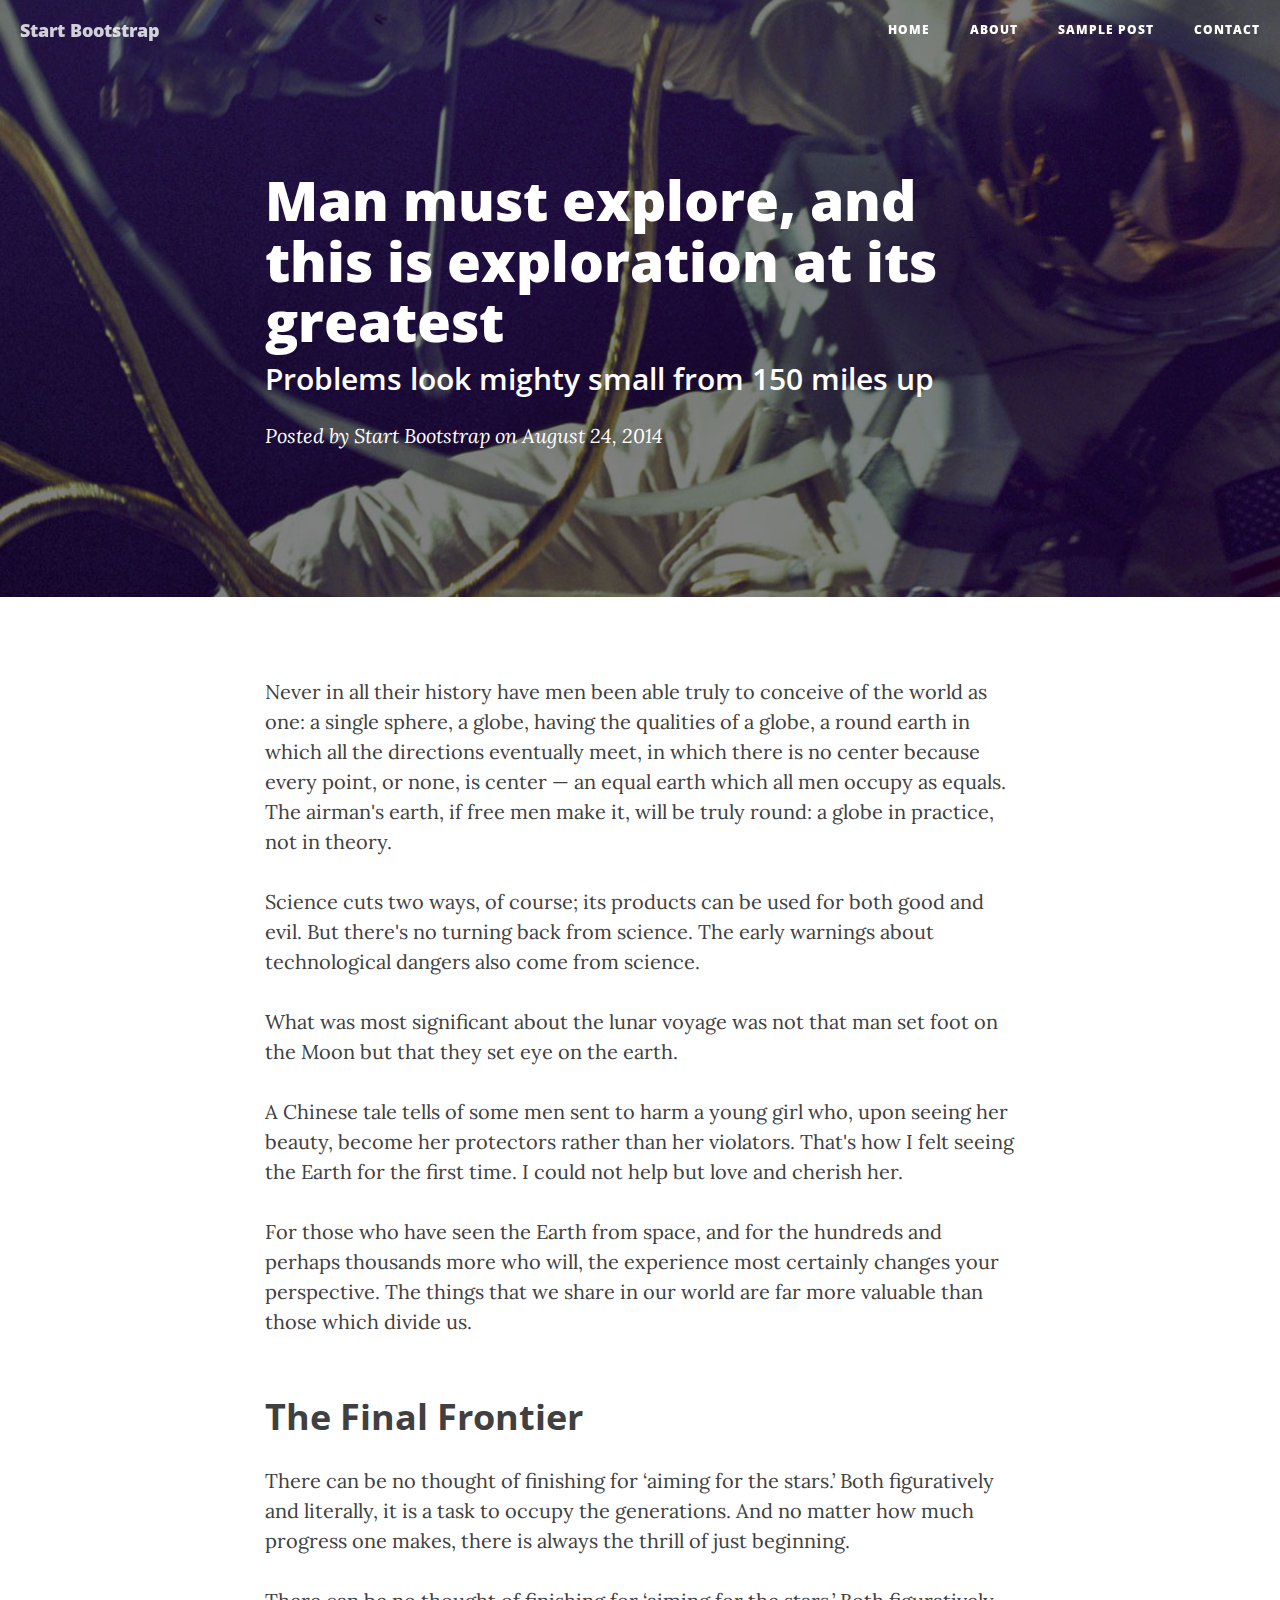
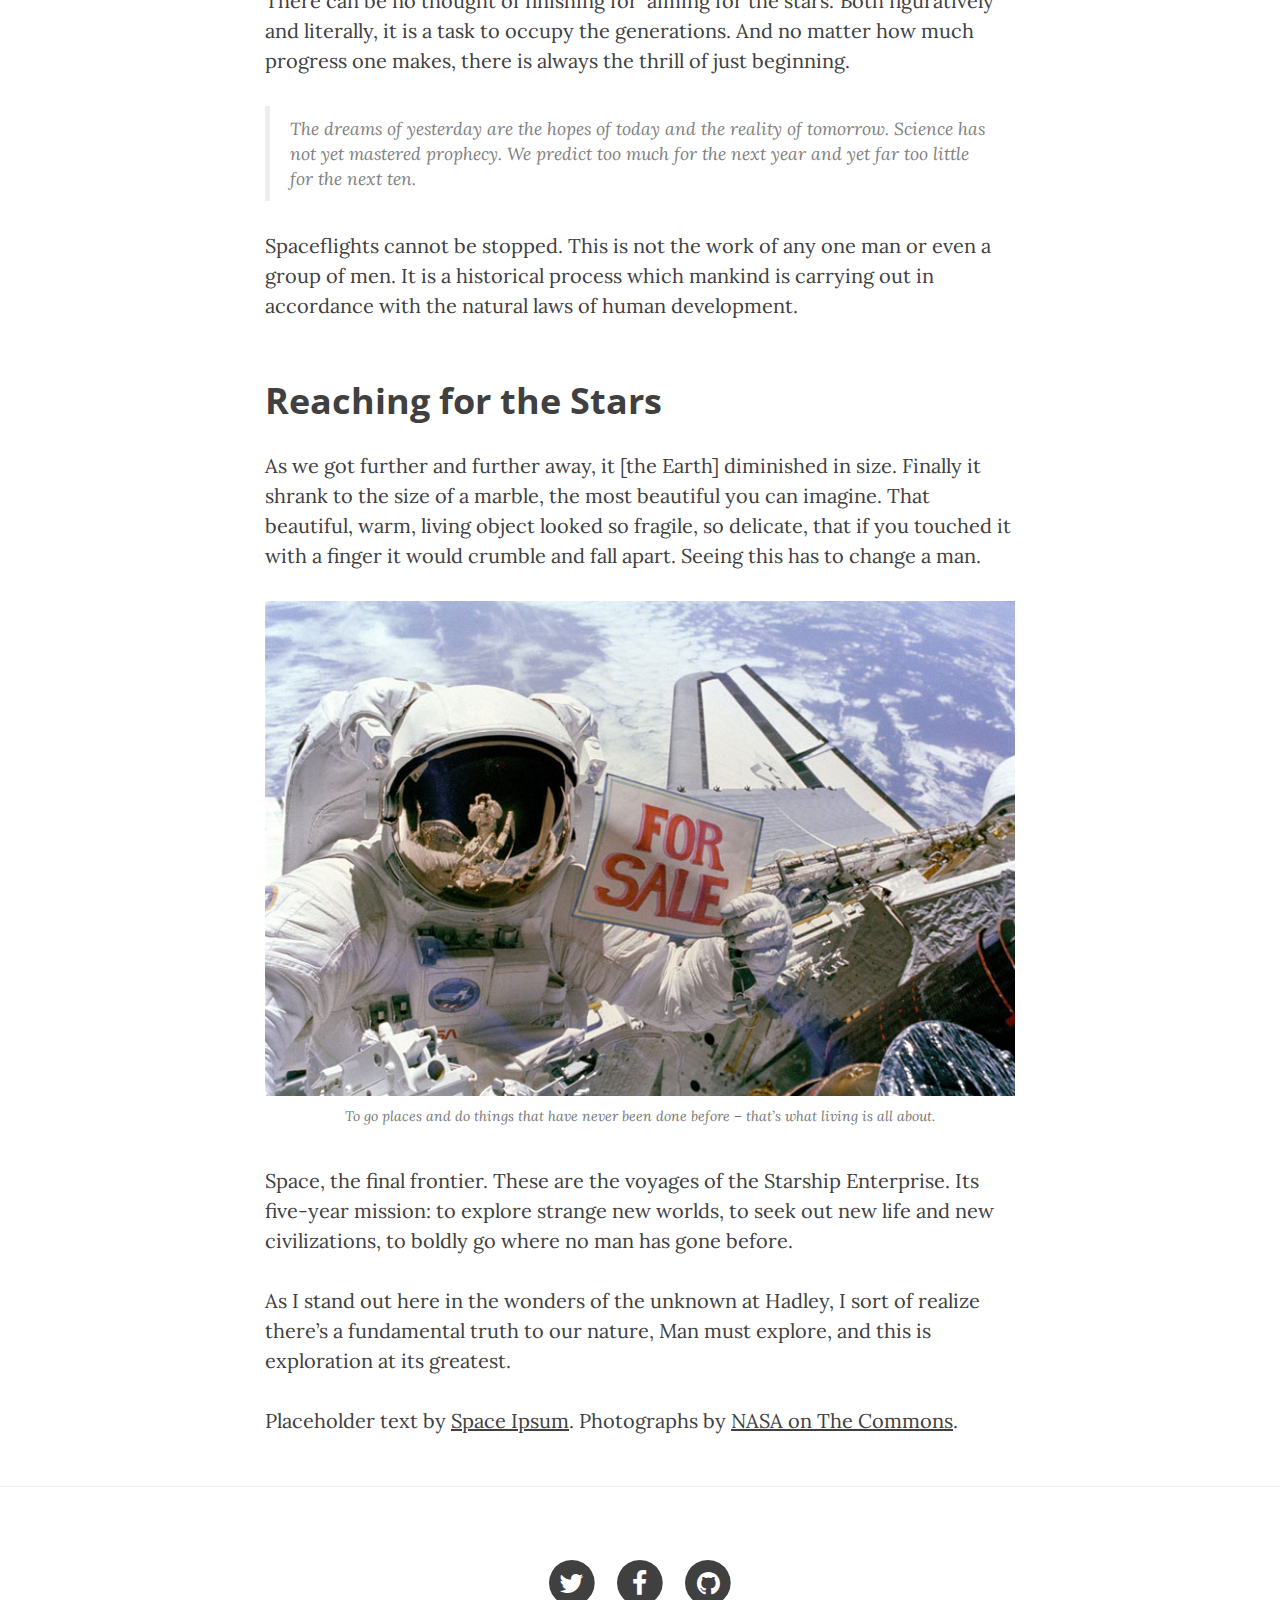
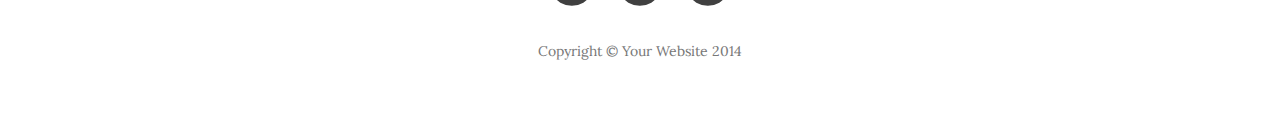
<file: Instasite/Instasite/startbootstrap-clean-blog-1.0.3/post.html>
<!DOCTYPE html>
<html lang="en">

<head>

    <meta charset="utf-8">
    <meta http-equiv="X-UA-Compatible" content="IE=edge">
    <meta name="viewport" content="width=device-width, initial-scale=1">
    <meta name="description" content="">
    <meta name="author" content="">

    <title>Clean Blog - Sample Post</title>

    <!-- Bootstrap Core CSS -->
    <link href="css/bootstrap.min.css" rel="stylesheet">

    <!-- Custom CSS -->
    <link href="css/clean-blog.min.css" rel="stylesheet">

    <!-- Custom Fonts -->
    <link href="http://maxcdn.bootstrapcdn.com/font-awesome/4.1.0/css/font-awesome.min.css" rel="stylesheet" type="text/css">
    <link href='http://fonts.googleapis.com/css?family=Lora:400,700,400italic,700italic' rel='stylesheet' type='text/css'>
    <link href='http://fonts.googleapis.com/css?family=Open+Sans:300italic,400italic,600italic,700italic,800italic,400,300,600,700,800' rel='stylesheet' type='text/css'>

    <!-- HTML5 Shim and Respond.js IE8 support of HTML5 elements and media queries -->
    <!-- WARNING: Respond.js doesn't work if you view the page via file:// -->
    <!--[if lt IE 9]>
        <script src="https://oss.maxcdn.com/libs/html5shiv/3.7.0/html5shiv.js"></script>
        <script src="https://oss.maxcdn.com/libs/respond.js/1.4.2/respond.min.js"></script>
    <![endif]-->

</head>

<body>

    <!-- Navigation -->
    <nav class="navbar navbar-default navbar-custom navbar-fixed-top">
        <div class="container-fluid">
            <!-- Brand and toggle get grouped for better mobile display -->
            <div class="navbar-header page-scroll">
                <button type="button" class="navbar-toggle" data-toggle="collapse" data-target="#bs-example-navbar-collapse-1">
                    <span class="sr-only">Toggle navigation</span>
                    <span class="icon-bar"></span>
                    <span class="icon-bar"></span>
                    <span class="icon-bar"></span>
                </button>
                <a class="navbar-brand" href="index.html">Start Bootstrap</a>
            </div>

            <!-- Collect the nav links, forms, and other content for toggling -->
            <div class="collapse navbar-collapse" id="bs-example-navbar-collapse-1">
                <ul class="nav navbar-nav navbar-right">
                    <li>
                        <a href="index.html">Home</a>
                    </li>
                    <li>
                        <a href="about.html">About</a>
                    </li>
                    <li>
                        <a href="post.html">Sample Post</a>
                    </li>
                    <li>
                        <a href="contact.html">Contact</a>
                    </li>
                </ul>
            </div>
            <!-- /.navbar-collapse -->
        </div>
        <!-- /.container -->
    </nav>

    <!-- Page Header -->
    <!-- Set your background image for this header on the line below. -->
    <header class="intro-header" style="background-image: url('img/post-bg.jpg')">
        <div class="container">
            <div class="row">
                <div class="col-lg-8 col-lg-offset-2 col-md-10 col-md-offset-1">
                    <div class="post-heading">
                        <h1>Man must explore, and this is exploration at its greatest</h1>
                        <h2 class="subheading">Problems look mighty small from 150 miles up</h2>
                        <span class="meta">Posted by <a href="#">Start Bootstrap</a> on August 24, 2014</span>
                    </div>
                </div>
            </div>
        </div>
    </header>

    <!-- Post Content -->
    <article>
        <div class="container">
            <div class="row">
                <div class="col-lg-8 col-lg-offset-2 col-md-10 col-md-offset-1">
                    <p>Never in all their history have men been able truly to conceive of the world as one: a single sphere, a globe, having the qualities of a globe, a round earth in which all the directions eventually meet, in which there is no center because every point, or none, is center — an equal earth which all men occupy as equals. The airman's earth, if free men make it, will be truly round: a globe in practice, not in theory.</p>

                    <p>Science cuts two ways, of course; its products can be used for both good and evil. But there's no turning back from science. The early warnings about technological dangers also come from science.</p>

                    <p>What was most significant about the lunar voyage was not that man set foot on the Moon but that they set eye on the earth.</p>

                    <p>A Chinese tale tells of some men sent to harm a young girl who, upon seeing her beauty, become her protectors rather than her violators. That's how I felt seeing the Earth for the first time. I could not help but love and cherish her.</p>

                    <p>For those who have seen the Earth from space, and for the hundreds and perhaps thousands more who will, the experience most certainly changes your perspective. The things that we share in our world are far more valuable than those which divide us.</p>

                    <h2 class="section-heading">The Final Frontier</h2>

                    <p>There can be no thought of finishing for ‘aiming for the stars.’ Both figuratively and literally, it is a task to occupy the generations. And no matter how much progress one makes, there is always the thrill of just beginning.</p>

                    <p>There can be no thought of finishing for ‘aiming for the stars.’ Both figuratively and literally, it is a task to occupy the generations. And no matter how much progress one makes, there is always the thrill of just beginning.</p>

                    <blockquote>The dreams of yesterday are the hopes of today and the reality of tomorrow. Science has not yet mastered prophecy. We predict too much for the next year and yet far too little for the next ten.</blockquote>

                    <p>Spaceflights cannot be stopped. This is not the work of any one man or even a group of men. It is a historical process which mankind is carrying out in accordance with the natural laws of human development.</p>

                    <h2 class="section-heading">Reaching for the Stars</h2>

                    <p>As we got further and further away, it [the Earth] diminished in size. Finally it shrank to the size of a marble, the most beautiful you can imagine. That beautiful, warm, living object looked so fragile, so delicate, that if you touched it with a finger it would crumble and fall apart. Seeing this has to change a man.</p>

                    <a href="#">
                        <img class="img-responsive" src="img/post-sample-image.jpg" alt="">
                    </a>
                    <span class="caption text-muted">To go places and do things that have never been done before – that’s what living is all about.</span>

                    <p>Space, the final frontier. These are the voyages of the Starship Enterprise. Its five-year mission: to explore strange new worlds, to seek out new life and new civilizations, to boldly go where no man has gone before.</p>

                    <p>As I stand out here in the wonders of the unknown at Hadley, I sort of realize there’s a fundamental truth to our nature, Man must explore, and this is exploration at its greatest.</p>

                    <p>Placeholder text by <a href="http://spaceipsum.com/">Space Ipsum</a>. Photographs by <a href="https://www.flickr.com/photos/nasacommons/">NASA on The Commons</a>.</p>
                </div>
            </div>
        </div>
    </article>

    <hr>

    <!-- Footer -->
    <footer>
        <div class="container">
            <div class="row">
                <div class="col-lg-8 col-lg-offset-2 col-md-10 col-md-offset-1">
                    <ul class="list-inline text-center">
                        <li>
                            <a href="#">
                                <span class="fa-stack fa-lg">
                                    <i class="fa fa-circle fa-stack-2x"></i>
                                    <i class="fa fa-twitter fa-stack-1x fa-inverse"></i>
                                </span>
                            </a>
                        </li>
                        <li>
                            <a href="#">
                                <span class="fa-stack fa-lg">
                                    <i class="fa fa-circle fa-stack-2x"></i>
                                    <i class="fa fa-facebook fa-stack-1x fa-inverse"></i>
                                </span>
                            </a>
                        </li>
                        <li>
                            <a href="#">
                                <span class="fa-stack fa-lg">
                                    <i class="fa fa-circle fa-stack-2x"></i>
                                    <i class="fa fa-github fa-stack-1x fa-inverse"></i>
                                </span>
                            </a>
                        </li>
                    </ul>
                    <p class="copyright text-muted">Copyright &copy; Your Website 2014</p>
                </div>
            </div>
        </div>
    </footer>

    <!-- jQuery -->
    <script src="js/jquery.js"></script>

    <!-- Bootstrap Core JavaScript -->
    <script src="js/bootstrap.min.js"></script>

    <!-- Custom Theme JavaScript -->
    <script src="js/clean-blog.min.js"></script>

</body>

</html>
</file>
<file: Instasite/Instasite/startbootstrap-clean-blog-1.0.3/css/clean-blog.min.css>
/*!
 * Clean Blog v1.0.0 (http://startbootstrap.com)
 * Copyright 2014 Start Bootstrap
 * Licensed under Apache 2.0 (https://github.com/IronSummitMedia/startbootstrap/blob/gh-pages/LICENSE)
 */

body{font-family:Lora,'Times New Roman',serif;font-size:20px;color:#404040}p{line-height:1.5;margin:30px 0}p a{text-decoration:underline}h1,h2,h3,h4,h5,h6{font-family:'Open Sans','Helvetica Neue',Helvetica,Arial,sans-serif;font-weight:800}a{color:#404040}a:hover,a:focus{color:#0085a1}a img:hover,a img:focus{cursor:zoom-in}blockquote{color:gray;font-style:italic}hr.small{max-width:100px;margin:15px auto;border-width:4px;border-color:#fff}.navbar-custom{position:absolute;top:0;left:0;width:100%;z-index:3;font-family:'Open Sans','Helvetica Neue',Helvetica,Arial,sans-serif}.navbar-custom .navbar-brand{font-weight:800}.navbar-custom .nav li a{text-transform:uppercase;font-size:12px;font-weight:800;letter-spacing:1px}@media only screen and (min-width:768px){.navbar-custom{background:0 0;border-bottom:1px solid transparent}.navbar-custom .navbar-brand{color:#fff;padding:20px}.navbar-custom .navbar-brand:hover,.navbar-custom .navbar-brand:focus{color:rgba(255,255,255,.8)}.navbar-custom .nav li a{color:#fff;padding:20px}.navbar-custom .nav li a:hover,.navbar-custom .nav li a:focus{color:rgba(255,255,255,.8)}}@media only screen and (min-width:1170px){.navbar-custom{-webkit-transition:background-color .3s;-moz-transition:background-color .3s;transition:background-color .3s;-webkit-transform:translate3d(0,0,0);-moz-transform:translate3d(0,0,0);-ms-transform:translate3d(0,0,0);-o-transform:translate3d(0,0,0);transform:translate3d(0,0,0);-webkit-backface-visibility:hidden;backface-visibility:hidden}.navbar-custom.is-fixed{position:fixed;top:-61px;background-color:rgba(255,255,255,.9);border-bottom:1px solid #f2f2f2;-webkit-transition:-webkit-transform .3s;-moz-transition:-moz-transform .3s;transition:transform .3s}.navbar-custom.is-fixed .navbar-brand{color:#404040}.navbar-custom.is-fixed .navbar-brand:hover,.navbar-custom.is-fixed .navbar-brand:focus{color:#0085a1}.navbar-custom.is-fixed .nav li a{color:#404040}.navbar-custom.is-fixed .nav li a:hover,.navbar-custom.is-fixed .nav li a:focus{color:#0085a1}.navbar-custom.is-visible{-webkit-transform:translate3d(0,100%,0);-moz-transform:translate3d(0,100%,0);-ms-transform:translate3d(0,100%,0);-o-transform:translate3d(0,100%,0);transform:translate3d(0,100%,0)}}.intro-header{background-color:gray;background:no-repeat center center;background-attachment:scroll;-webkit-background-size:cover;-moz-background-size:cover;background-size:cover;-o-background-size:cover;margin-bottom:50px}.intro-header .site-heading,.intro-header .post-heading,.intro-header .page-heading{padding:100px 0 50px;color:#fff}@media only screen and (min-width:768px){.intro-header .site-heading,.intro-header .post-heading,.intro-header .page-heading{padding:150px 0}}.intro-header .site-heading,.intro-header .page-heading{text-align:center}.intro-header .site-heading h1,.intro-header .page-heading h1{margin-top:0;font-size:50px}.intro-header .site-heading .subheading,.intro-header .page-heading .subheading{font-size:24px;line-height:1.1;display:block;font-family:'Open Sans','Helvetica Neue',Helvetica,Arial,sans-serif;font-weight:300;margin:10px 0 0}@media only screen and (min-width:768px){.intro-header .site-heading h1,.intro-header .page-heading h1{font-size:80px}}.intro-header .post-heading h1{font-size:35px}.intro-header .post-heading .subheading,.intro-header .post-heading .meta{line-height:1.1;display:block}.intro-header .post-heading .subheading{font-family:'Open Sans','Helvetica Neue',Helvetica,Arial,sans-serif;font-size:24px;margin:10px 0 30px;font-weight:600}.intro-header .post-heading .meta{font-family:Lora,'Times New Roman',serif;font-style:italic;font-weight:300;font-size:20px}.intro-header .post-heading .meta a{color:#fff}@media only screen and (min-width:768px){.intro-header .post-heading h1{font-size:55px}.intro-header .post-heading .subheading{font-size:30px}}.post-preview>a{color:#404040}.post-preview>a:hover,.post-preview>a:focus{text-decoration:none;color:#0085a1}.post-preview>a>.post-title{font-size:30px;margin-top:30px;margin-bottom:10px}.post-preview>a>.post-subtitle{margin:0;font-weight:300;margin-bottom:10px}.post-preview>.post-meta{color:gray;font-size:18px;font-style:italic;margin-top:0}.post-preview>.post-meta>a{text-decoration:none;color:#404040}.post-preview>.post-meta>a:hover,.post-preview>.post-meta>a:focus{color:#0085a1;text-decoration:underline}@media only screen and (min-width:768px){.post-preview>a>.post-title{font-size:36px}}.section-heading{font-size:36px;margin-top:60px;font-weight:700}.caption{text-align:center;font-size:14px;padding:10px;font-style:italic;margin:0;display:block;border-bottom-right-radius:5px;border-bottom-left-radius:5px}footer{padding:50px 0 65px}footer .list-inline{margin:0;padding:0}footer .copyright{font-size:14px;text-align:center;margin-bottom:0}.floating-label-form-group{font-size:14px;position:relative;margin-bottom:0;padding-bottom:.5em;border-bottom:1px solid #eee}.floating-label-form-group input,.floating-label-form-group textarea{z-index:1;position:relative;padding-right:0;padding-left:0;border:none;border-radius:0;font-size:1.5em;background:0 0;box-shadow:none!important;resize:none}.floating-label-form-group label{display:block;z-index:0;position:relative;top:2em;margin:0;font-size:.85em;line-height:1.764705882em;vertical-align:middle;vertical-align:baseline;opacity:0;-webkit-transition:top .3s ease,opacity .3s ease;-moz-transition:top .3s ease,opacity .3s ease;-ms-transition:top .3s ease,opacity .3s ease;transition:top .3s ease,opacity .3s ease}.floating-label-form-group::not(:first-child){padding-left:14px;border-left:1px solid #eee}.floating-label-form-group-with-value label{top:0;opacity:1}.floating-label-form-group-with-focus label{color:#0085a1}form .row:first-child .floating-label-form-group{border-top:1px solid #eee}.btn{font-family:'Open Sans','Helvetica Neue',Helvetica,Arial,sans-serif;text-transform:uppercase;font-size:14px;font-weight:800;letter-spacing:1px;border-radius:0;padding:15px 25px}.btn-lg{font-size:16px;padding:25px 35px}.btn-default:hover,.btn-default:focus{background-color:#0085a1;border:1px solid #0085a1;color:#fff}.pager{margin:20px 0 0}.pager li>a,.pager li>span{font-family:'Open Sans','Helvetica Neue',Helvetica,Arial,sans-serif;text-transform:uppercase;font-size:14px;font-weight:800;letter-spacing:1px;padding:15px 25px;background-color:#fff;border-radius:0}.pager li>a:hover,.pager li>a:focus{color:#fff;background-color:#0085a1;border:1px solid #0085a1}.pager .disabled>a,.pager .disabled>a:hover,.pager .disabled>a:focus,.pager .disabled>span{color:gray;background-color:#404040;cursor:not-allowed}::-moz-selection{color:#fff;text-shadow:none;background:#0085a1}::selection{color:#fff;text-shadow:none;background:#0085a1}img::selection{color:#fff;background:0 0}img::-moz-selection{color:#fff;background:0 0}body{webkit-tap-highlight-color:#0085a1}
</file>
<file: Instasite/Instasite/startbootstrap-creative-1.0.1/css/creative.css>
/*!
 * Start Bootstrap - Creative Bootstrap Theme (http://startbootstrap.com)
 * Code licensed under the Apache License v2.0.
 * For details, see http://www.apache.org/licenses/LICENSE-2.0.
 */

html,
body {
    width: 100%;
    height: 100%;
}

body {
    font-family: Merriweather,'Helvetica Neue',Arial,sans-serif;
}

hr {
    max-width: 50px;
    border-color: #f05f40;
    border-width: 3px;
}

hr.light {
    border-color: #fff;
}

a {
    color: #f05f40;
    -webkit-transition: all .35s;
    -moz-transition: all .35s;
    transition: all .35s;
}

a:hover,
a:focus {
    color: #eb3812;
}

h1,
h2,
h3,
h4,
h5,
h6 {
    font-family: 'Open Sans','Helvetica Neue',Arial,sans-serif;
}

p {
    margin-bottom: 20px;
    font-size: 16px;
    line-height: 1.5;
}

.bg-primary {
    background-color: #f05f40;
}

.bg-dark {
    color: #fff;
    background-color: #222;
}

.text-faded {
    color: rgba(255,255,255,.7);
}

section {
    padding: 100px 0;
}

aside {
    padding: 50px 0;
}

.no-padding {
    padding: 0;
}

.navbar-default {
    border-color: rgba(34,34,34,.05);
    font-family: 'Open Sans','Helvetica Neue',Arial,sans-serif;
    background-color: #fff;
    -webkit-transition: all .35s;
    -moz-transition: all .35s;
    transition: all .35s;
}

.navbar-default .navbar-header .navbar-brand {
    text-transform: uppercase;
    font-family: 'Open Sans','Helvetica Neue',Arial,sans-serif;
    font-weight: 700;
    color: #f05f40;
}

.navbar-default .navbar-header .navbar-brand:hover,
.navbar-default .navbar-header .navbar-brand:focus {
    color: #eb3812;
}

.navbar-default .nav > li>a,
.navbar-default .nav>li>a:focus {
    text-transform: uppercase;
    font-size: 13px;
    font-weight: 700;
    color: #222;
}

.navbar-default .nav > li>a:hover,
.navbar-default .nav>li>a:focus:hover {
    color: #f05f40;
}

.navbar-default .nav > li.active>a,
.navbar-default .nav>li.active>a:focus {
    color: #f05f40!important;
    background-color: transparent;
}

.navbar-default .nav > li.active>a:hover,
.navbar-default .nav>li.active>a:focus:hover {
    background-color: transparent;
}

@media(min-width:768px) {
    .navbar-default {
        border-color: rgba(255,255,255,.3);
        background-color: transparent;
    }

    .navbar-default .navbar-header .navbar-brand {
        color: rgba(255,255,255,.7);
    }

    .navbar-default .navbar-header .navbar-brand:hover,
    .navbar-default .navbar-header .navbar-brand:focus {
        color: #fff;
    }

    .navbar-default .nav > li>a,
    .navbar-default .nav>li>a:focus {
        color: rgba(255,255,255,.7);
    }

    .navbar-default .nav > li>a:hover,
    .navbar-default .nav>li>a:focus:hover {
        color: #fff;
    }

    .navbar-default.affix {
        border-color: rgba(34,34,34,.05);
        background-color: #fff;
    }

    .navbar-default.affix .navbar-header .navbar-brand {
        font-size: 14px;
        color: #f05f40;
    }

    .navbar-default.affix .navbar-header .navbar-brand:hover,
    .navbar-default.affix .navbar-header .navbar-brand:focus {
        color: #eb3812;
    }

    .navbar-default.affix .nav > li>a,
    .navbar-default.affix .nav>li>a:focus {
        color: #222;
    }

    .navbar-default.affix .nav > li>a:hover,
    .navbar-default.affix .nav>li>a:focus:hover {
        color: #f05f40;
    }
}

header {
    position: relative;
    width: 100%;
    min-height: auto;
    text-align: center;
    color: #fff;
    background-image: url(../img/header.jpg);
    background-position: center;
    -webkit-background-size: cover;
    -moz-background-size: cover;
    background-size: cover;
    -o-background-size: cover;
}

header .header-content {
    position: relative;
    width: 100%;
    padding: 100px 15px;
    text-align: center;
}

header .header-content .header-content-inner h1 {
    margin-top: 0;
    margin-bottom: 0;
    text-transform: uppercase;
    font-weight: 700;
}

header .header-content .header-content-inner hr {
    margin: 30px auto;
}

header .header-content .header-content-inner p {
    margin-bottom: 50px;
    font-size: 16px;
    font-weight: 300;
    color: rgba(255,255,255,.7);
}

@media(min-width:768px) {
    header {
        min-height: 100%;
    }

    header .header-content {
        position: absolute;
        top: 50%;
        padding: 0 50px;
        -webkit-transform: translateY(-50%);
        -ms-transform: translateY(-50%);
        transform: translateY(-50%);
    }

    header .header-content .header-content-inner {
        margin-right: auto;
        margin-left: auto;
        max-width: 1000px;
    }

    header .header-content .header-content-inner p {
        margin-right: auto;
        margin-left: auto;
        max-width: 80%;
        font-size: 18px;
    }
}

.section-heading {
    margin-top: 0;
}

.service-box {
    margin: 50px auto 0;
    max-width: 400px;
}

@media(min-width:992px) {
    .service-box {
        margin: 20px auto 0;
    }
}

.service-box p {
    margin-bottom: 0;
}

.portfolio-box {
    display: block;
    position: relative;
    margin: 0 auto;
    max-width: 650px;
}

.portfolio-box .portfolio-box-caption {
    display: block;
    position: absolute;
    bottom: 0;
    width: 100%;
    height: 100%;
    text-align: center;
    color: #fff;
    opacity: 0;
    background: rgba(240,95,64,.9);
    -webkit-transition: all .35s;
    -moz-transition: all .35s;
    transition: all .35s;
}

.portfolio-box .portfolio-box-caption .portfolio-box-caption-content {
    position: absolute;
    top: 50%;
    width: 100%;
    text-align: center;
    transform: translateY(-50%);
}

.portfolio-box .portfolio-box-caption .portfolio-box-caption-content .project-category,
.portfolio-box .portfolio-box-caption .portfolio-box-caption-content .project-name {
    padding: 0 15px;
    font-family: 'Open Sans','Helvetica Neue',Arial,sans-serif;
}

.portfolio-box .portfolio-box-caption .portfolio-box-caption-content .project-category {
    text-transform: uppercase;
    font-size: 14px;
    font-weight: 600;
}

.portfolio-box .portfolio-box-caption .portfolio-box-caption-content .project-name {
    font-size: 18px;
}

.portfolio-box:hover .portfolio-box-caption {
    opacity: 1;
}

@media(min-width:768px) {
    .portfolio-box .portfolio-box-caption .portfolio-box-caption-content .project-category {
        font-size: 16px;
    }

    .portfolio-box .portfolio-box-caption .portfolio-box-caption-content .project-name {
        font-size: 22px;
    }
}

.call-to-action h2 {
    margin: 0 auto 20px;
}

.text-primary {
    color: #f05f40;
}

.no-gutter > [class*=col-] {
    padding-right: 0;
    padding-left: 0;
}

.btn-default {
    border-color: #fff;
    color: #222;
    background-color: #fff;
    -webkit-transition: all .35s;
    -moz-transition: all .35s;
    transition: all .35s;
}

.btn-default:hover,
.btn-default:focus,
.btn-default.focus,
.btn-default:active,
.btn-default.active,
.open > .dropdown-toggle.btn-default {
    border-color: #ededed;
    color: #222;
    background-color: #f2f2f2;
}

.btn-default:active,
.btn-default.active,
.open > .dropdown-toggle.btn-default {
    background-image: none;
}

.btn-default.disabled,
.btn-default[disabled],
fieldset[disabled] .btn-default,
.btn-default.disabled:hover,
.btn-default[disabled]:hover,
fieldset[disabled] .btn-default:hover,
.btn-default.disabled:focus,
.btn-default[disabled]:focus,
fieldset[disabled] .btn-default:focus,
.btn-default.disabled.focus,
.btn-default[disabled].focus,
fieldset[disabled] .btn-default.focus,
.btn-default.disabled:active,
.btn-default[disabled]:active,
fieldset[disabled] .btn-default:active,
.btn-default.disabled.active,
.btn-default[disabled].active,
fieldset[disabled] .btn-default.active {
    border-color: #fff;
    background-color: #fff;
}

.btn-default .badge {
    color: #fff;
    background-color: #222;
}

.btn-primary {
    border-color: #f05f40;
    color: #fff;
    background-color: #f05f40;
    -webkit-transition: all .35s;
    -moz-transition: all .35s;
    transition: all .35s;
}

.btn-primary:hover,
.btn-primary:focus,
.btn-primary.focus,
.btn-primary:active,
.btn-primary.active,
.open > .dropdown-toggle.btn-primary {
    border-color: #ed431f;
    color: #fff;
    background-color: #ee4b28;
}

.btn-primary:active,
.btn-primary.active,
.open > .dropdown-toggle.btn-primary {
    background-image: none;
}

.btn-primary.disabled,
.btn-primary[disabled],
fieldset[disabled] .btn-primary,
.btn-primary.disabled:hover,
.btn-primary[disabled]:hover,
fieldset[disabled] .btn-primary:hover,
.btn-primary.disabled:focus,
.btn-primary[disabled]:focus,
fieldset[disabled] .btn-primary:focus,
.btn-primary.disabled.focus,
.btn-primary[disabled].focus,
fieldset[disabled] .btn-primary.focus,
.btn-primary.disabled:active,
.btn-primary[disabled]:active,
fieldset[disabled] .btn-primary:active,
.btn-primary.disabled.active,
.btn-primary[disabled].active,
fieldset[disabled] .btn-primary.active {
    border-color: #f05f40;
    background-color: #f05f40;
}

.btn-primary .badge {
    color: #f05f40;
    background-color: #fff;
}

.btn {
    border: 0;
    border-radius: 300px;
    text-transform: uppercase;
    font-family: 'Open Sans','Helvetica Neue',Arial,sans-serif;
    font-weight: 700;
}

.btn-xl {
    padding: 15px 30px;
}

::-moz-selection {
    text-shadow: none;
    color: #fff;
    background: #222;
}

::selection {
    text-shadow: none;
    color: #fff;
    background: #222;
}

img::selection {
    color: #fff;
    background: 0 0;
}

img::-moz-selection {
    color: #fff;
    background: 0 0;
}

body {
    webkit-tap-highlight-color: #222;
}
</file>
<file: Instasite/Instasite/startbootstrap-one-page-wonder-1.0.3/css/one-page-wonder.css>
/*!
 * Start Bootstrap - One Page Wonder HTML Template (http://startbootstrap.com)
 * Code licensed under the Apache License v2.0.
 * For details, see http://www.apache.org/licenses/LICENSE-2.0.
 */

body {
    margin-top: 50px; /* Required padding for .navbar-fixed-top. Remove if using .navbar-static-top. Change if height of navigation changes. */
}

.header-image {
    display: block;
    width: 100%;
    text-align: center;
    /* background: url('http://placehold.it/1900x500') no-repeat center center scroll; */
    background: LightGray;
    height: 160px;
    -webkit-background-size: cover;
    -moz-background-size: cover;
    background-size: cover;
    -o-background-size: cover;
}

.headline {
    padding: 15px 0;
}

.headline h1 {
    font-size: 30px;
    background: LightGray;
}

.headline h2 {
    font-size: 20px;
    background: LightGray;
}

.featurette-divider {
    margin: 80px 0;
}

.featurette {
    overflow: hidden;
}

.featurette-image.pull-left {
    margin-right: 40px;
}

.featurette-image.pull-right {
    margin-left: 40px;
}

.featurette-heading {
    font-size: 20px;
}

footer {
    margin: 50px 0;
}

@media(max-width:1200px) {
    .headline h1 {
        font-size: 140px;
    }

    .headline h2 {
        font-size: 63px;
    }

    .featurette-divider {
        margin: 50px 0;
    }

    .featurette-image.pull-left {
        margin-right: 20px;
    }

    .featurette-image.pull-right {
        margin-left: 20px;
    }

    .featurette-heading {
        font-size: 35px;
    }
}

@media(max-width:991px) {
    .headline h1 {
        font-size: 30px;
    }

    .headline h2 {
        font-size: 20px;
    }

    .featurette-divider {
        margin: 40px 0;
    }

    .featurette-image {
        max-width: 50%;
    }

    .featurette-image.pull-left {
        margin-right: 10px;
    }

    .featurette-image.pull-right {
        margin-left: 10px;
    }

    .featurette-heading {
        font-size: 20px;
    }
}

@media(max-width:768px) {
    .container {
        margin: 0 15px;
    }

    .featurette-divider {
        margin: 40px 0;
    }

    .featurette-heading {
        font-size: 20px;
    }
}

@media(max-width:668px) {
    .headline h1 {
        font-size: 28px;
    }

    .headline h2 {
        font-size: 18px;
    }

    .featurette-divider {
        margin: 30px 0;
    }
}

@media(max-width:640px) {
    .headline {
        padding: 15px 0 5px 0;
    }

    .headline h1 {
        font-size: 28px;
    }

    .headline h2 {
        font-size: 18px;
    }
}

@media(max-width:375px) {
    .featurette-divider {
        margin: 10px 0;
    }

    .featurette-image {
        max-width: 100%;
    }

    .featurette-image.pull-left {
        margin-right: 0;
        margin-bottom: 10px;
    }

    .featurette-image.pull-right {
        margin-bottom: 10px;
        margin-left: 0;
    }
}
</file>
